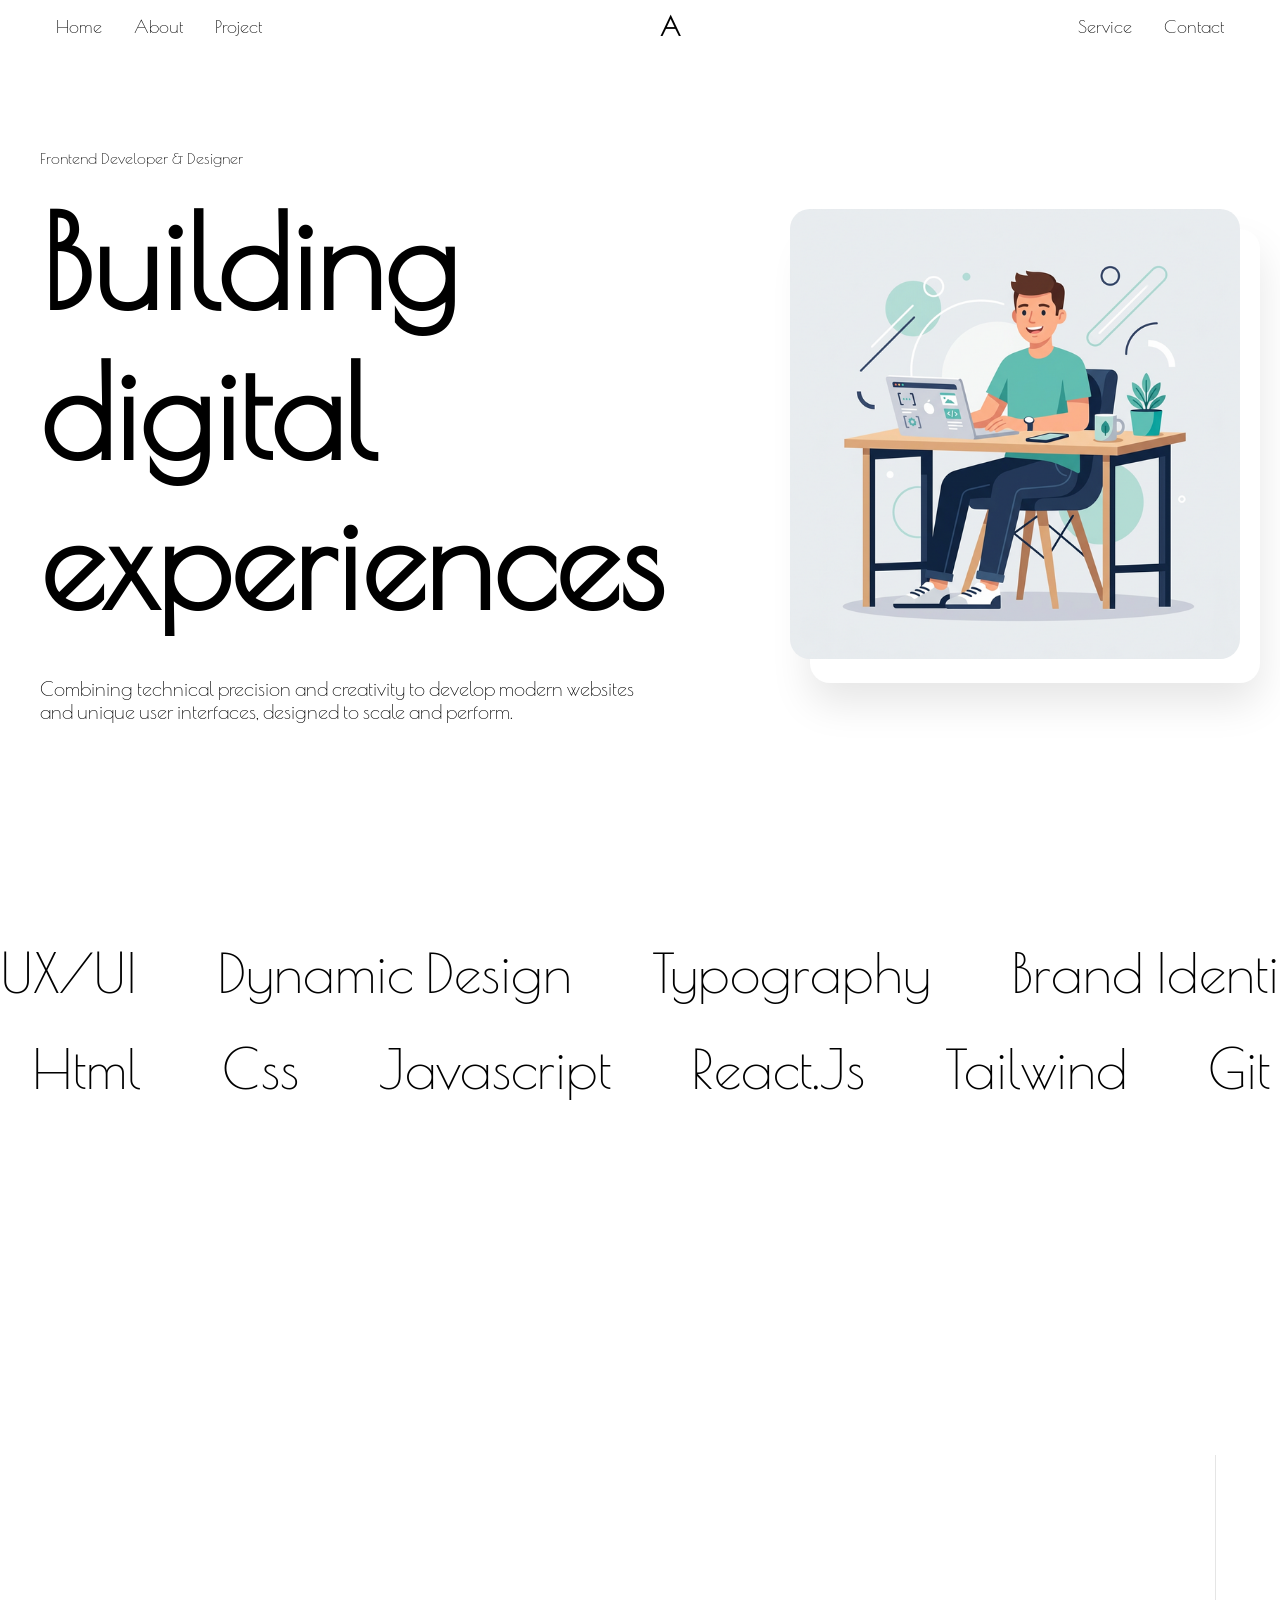
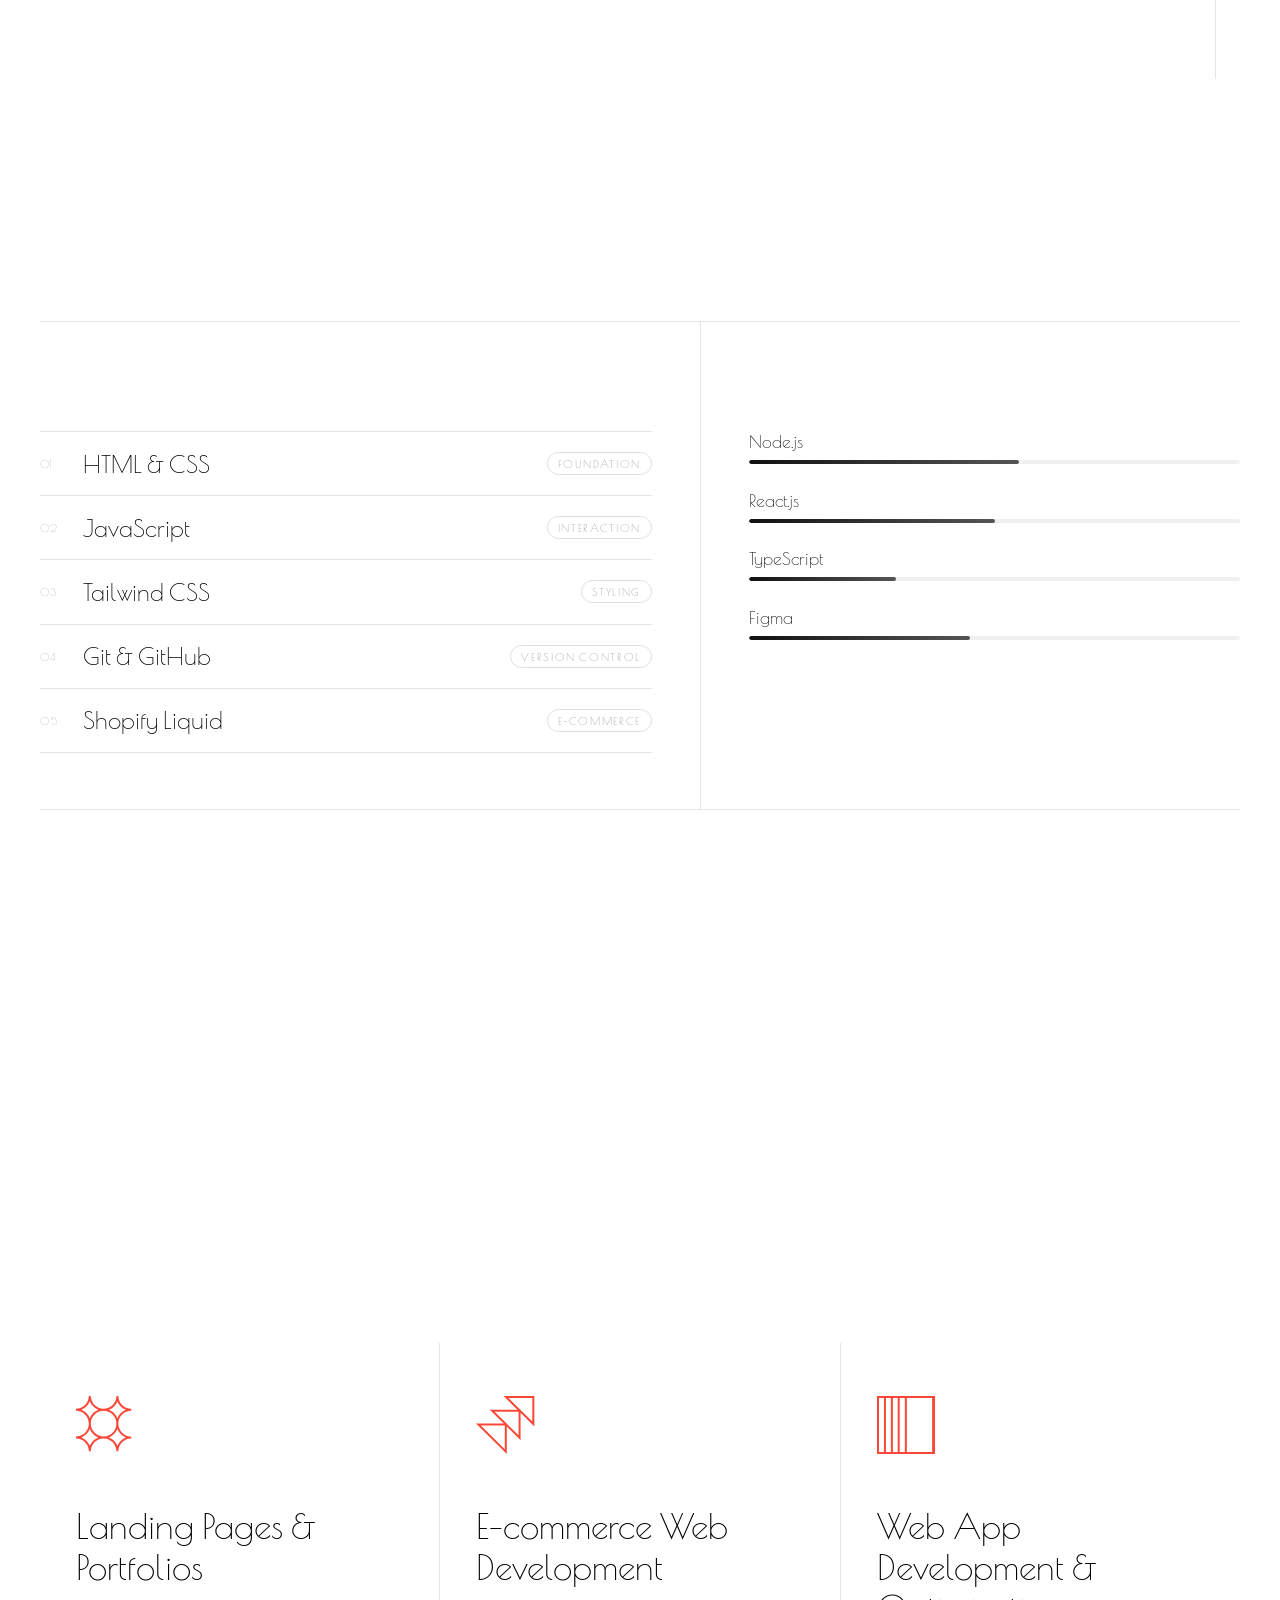
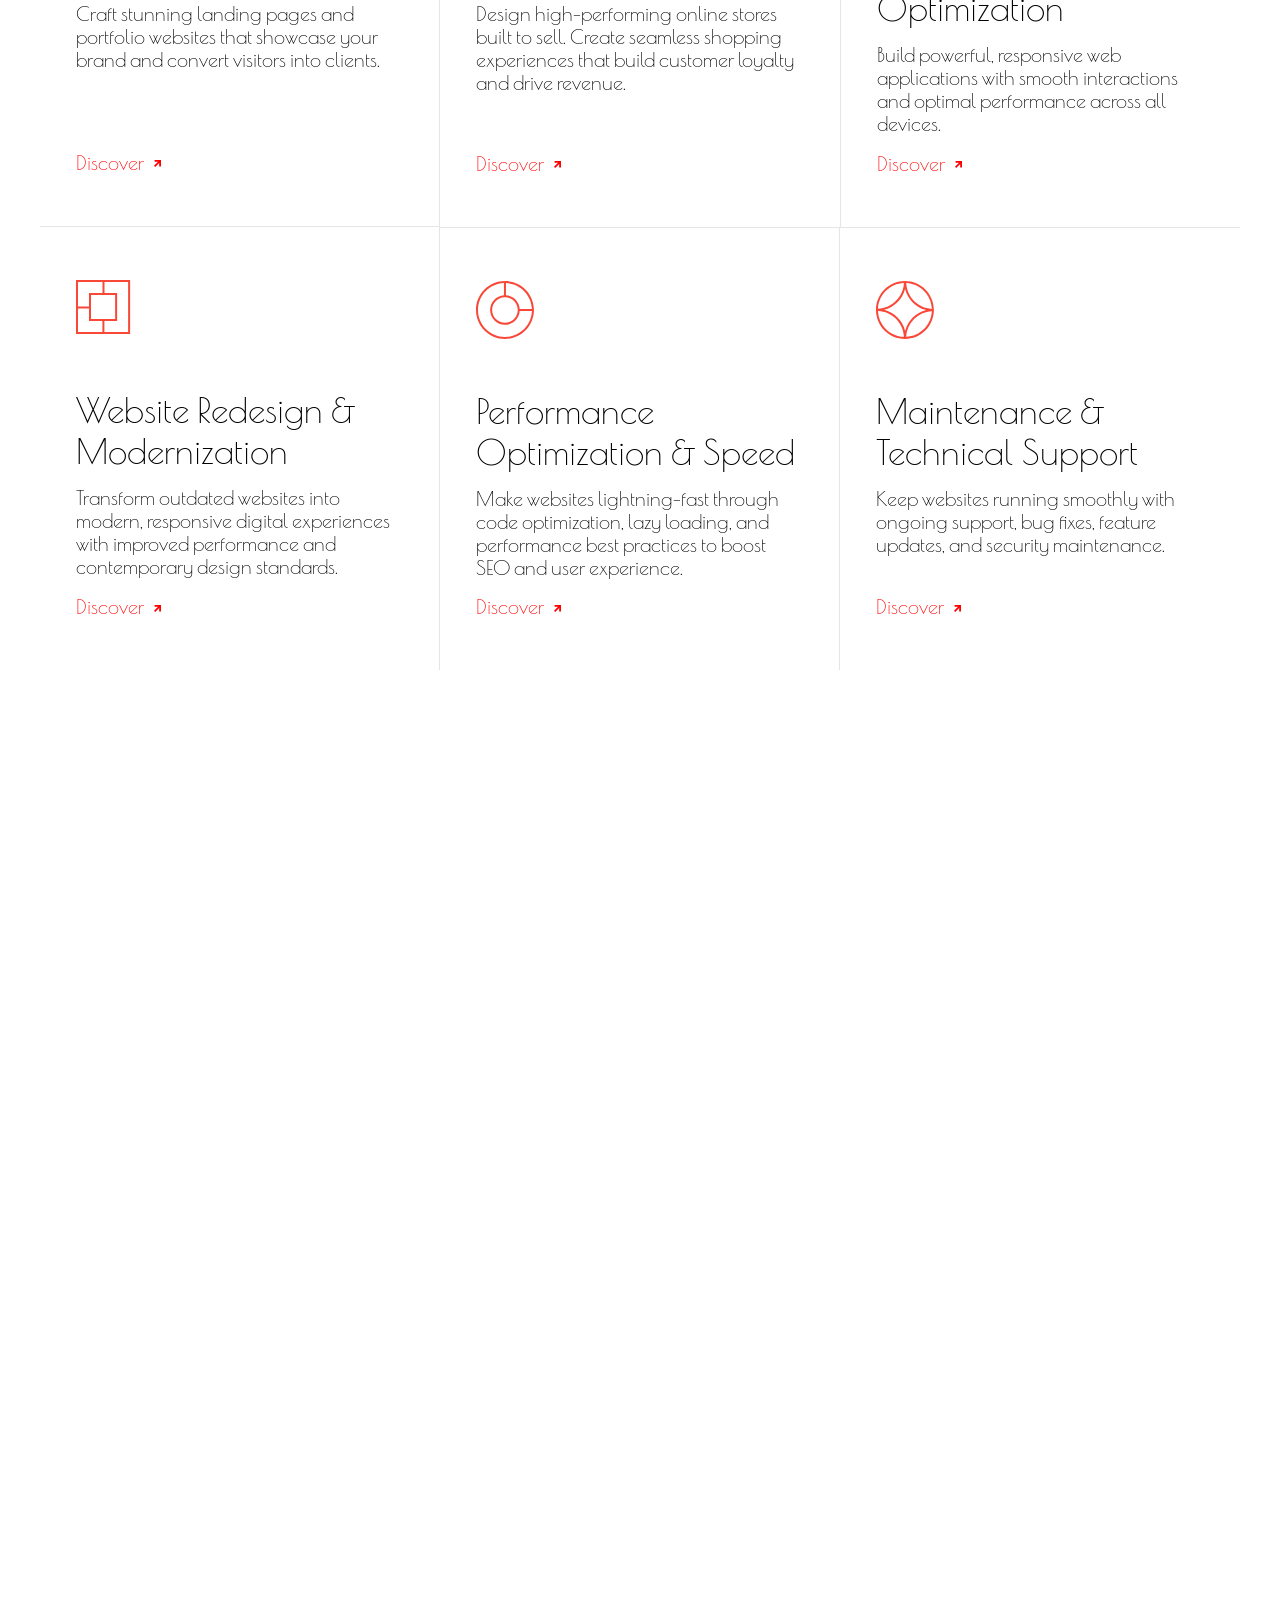
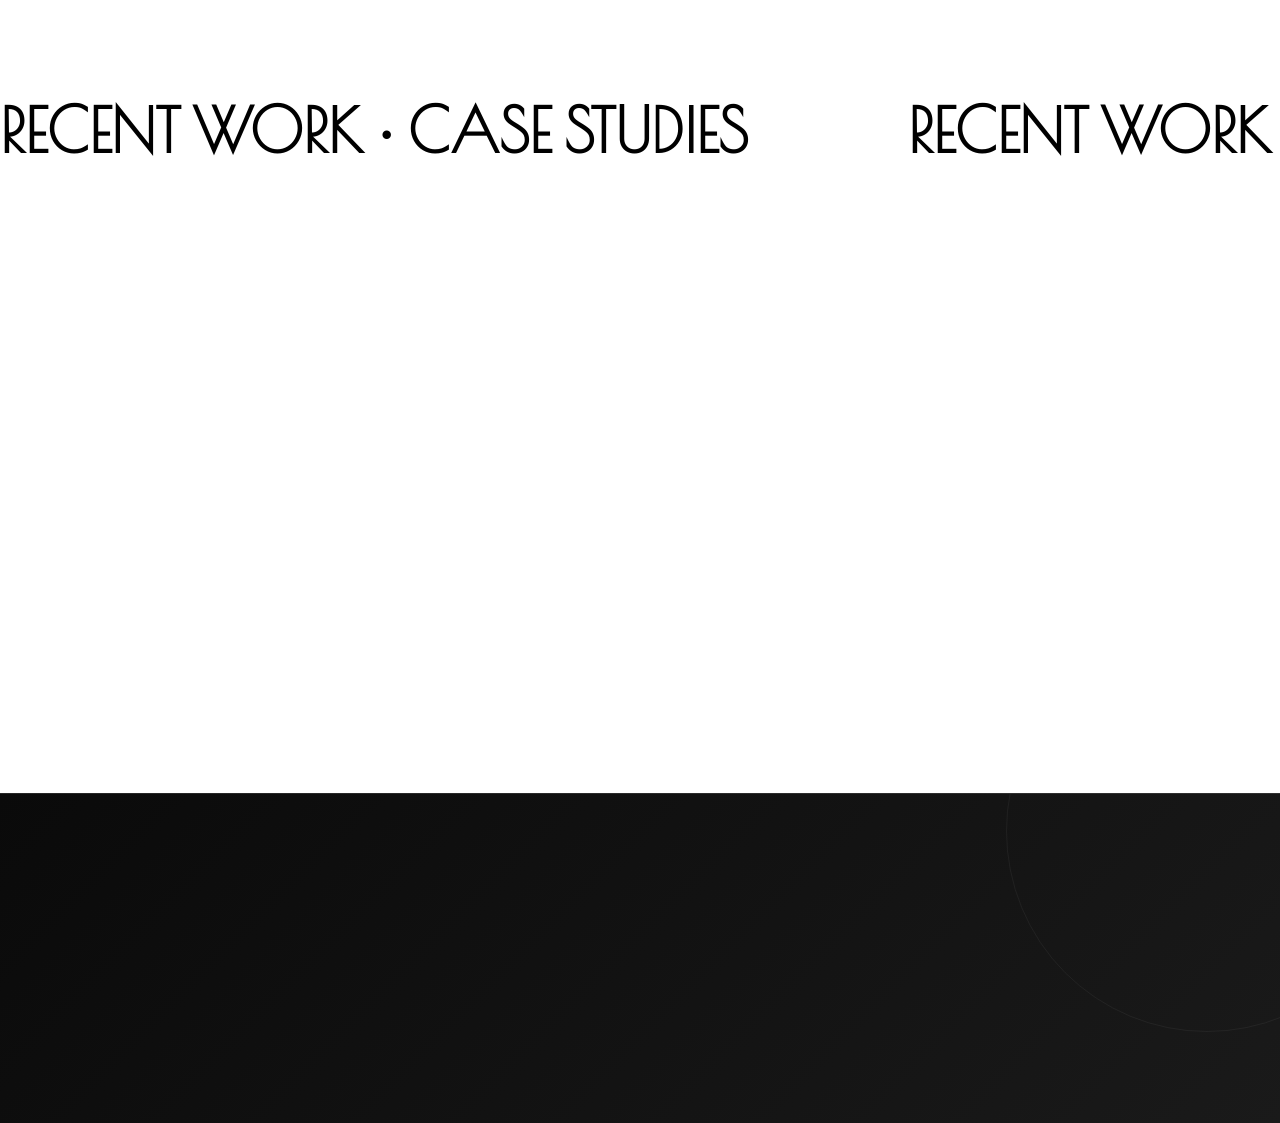
<file: index.html>
<!doctype html>
<html lang="en">
  <head>
    <meta charset="UTF-8" />
    <meta name="viewport" content="width=device-width, initial-scale=1.0" />
    <link
      rel="icon"
      type="image/svg+xml"
      href="data:image/svg+xml,%3Csvg xmlns='http://www.w3.org/2000/svg' viewBox='0 0 32 32'%3E%3Ccircle cx='16' cy='16' r='15' stroke='%23000' stroke-width='1.5' fill='none'/%3E%3Ctext x='16' y='21' font-family='Georgia, serif' font-size='18' font-weight='700' text-anchor='middle' fill='%23000'%3EA%3C/text%3E%3C/svg%3E"
    />
    <title>Portfolio</title>
    <link rel="preconnect" href="https://fonts.googleapis.com" />
    <link rel="preconnect" href="https://fonts.gstatic.com" crossorigin />
    <link
      href="https://fonts.googleapis.com/css2?family=Inter:ital,opsz,wght@0,14..32,100..900;1,14..32,100..900&family=Manrope:wght@200..800&family=Plus+Jakarta+Sans:ital,wght@0,200..800;1,200..800&family=Poiret+One&display=swap"
      rel="stylesheet"
    />
    <link rel="stylesheet" href="assets/index2.css" />
    <link rel="stylesheet" href="assets/index.css" />
  </head>

  <body>
    <!-- Intro Container -->
    <div class="intro-container" id="introContainer">
      <div class="cirle set-1"></div>
      <div class="cirle set-2"></div>
      <div class="cirle set-3"></div>
      <h1 class="intro-heading">
        Hey. Im <span class="intro-span">Ali</span> , welcome to my portfolio.
      </h1>
    </div>
    <header>
      <!-- Navbar Section -->
      <div class="header-parent page-width">
        <div class="header-child">
          <div class="nav-left">
            <a href="#home" class="nav-link">Home</a>
            <a href="#about" class="nav-link">About</a>
            <a href="#project" class="nav-link">Project</a>
            <div class="dropdown-bar">
              <svg
                xmlns="http://www.w3.org/2000/svg"
                viewBox="0 0 24 24"
                fill="none"
                stroke="currentColor"
                stroke-width="2"
                width="27px"
                height="27px"
                stroke-linecap="round"
                stroke-linejoin="round"
              >
                <line x1="3" y1="6" x2="21" y2="6"></line>
                <line x1="3" y1="12" x2="15" y2="12"></line>
                <line x1="3" y1="18" x2="21" y2="18"></line>
              </svg>
            </div>
          </div>
          <div class="nav-center">
            <div class="nav-logo">A</div>
          </div>
          <div class="nav-right">
            <a href="#service" class="nav-link">Service</a>
            <!-- <a href="blog.html" class="nav-link">Blog</a> -->
            <a href="contact.html" class="nav-link">Contact</a>
          </div>
        </div>
      </div>
      <!-- Dropdown Section -->
      <div class="dropdown-menu-parent">
        <div class="dropdown-menu-child">
          <div class="dropdown-icon">
            <svg
              xmlns="http://www.w3.org/2000/svg"
              viewBox="0 0 24 24"
              width="24"
              height="24"
              fill="none"
              stroke="currentColor"
              stroke-width="2"
              stroke-linecap="round"
              stroke-linejoin="round"
            >
              <line x1="18" y1="6" x2="6" y2="18"></line>
              <line x1="6" y1="6" x2="18" y2="18"></line>
            </svg>
          </div>
          <div class="dropdown-content">
            <a href="#about" class="dropdown-link">About</a>
            <a href="#project" class="dropdown-link">Projects</a>
            <a href="#service" class="dropdown-link">Service</a>
            <!-- <a href="blog.html" class="dropdown-link">Blog</a> -->
            <a href="contact.html" class="dropdown-link">Contact</a>
          </div>
          <div class="dropdown-footer">
            <div class="footer-header">
              Consulting firm specializing in strategy, product and digital
              innovation.
            </div>
            <div class="footer-body">Ali Dev</div>
            <div class="footer-foot">
              <a href="#">LinkedIn</a>
              <a href="#">Hello@AliDev.fr</a>
              <p>Website By AliDev.</p>
            </div>
          </div>
        </div>
      </div>
    </header>
    <main>
      <!-- Hero Section -->
      <section class="hero-section" id="home">
        <div class="hero-container-parent">
          <div class="hero-container-child page-width">
            <div class="hero-content">
              <div class="hero-body-content loading">
                Frontend Developer & Designer
              </div>
              <h2 class="hero-body-header">
                <div class="hero-body-header-content loading">
                  Building digital
                </div>
                <div class="hero-body-header-content loading">experiences</div>
              </h2>
              <div class="hero-header-content hero-desc-content">
                <p class="hero-header-text loading">
                  Combining technical precision and creativity to develop modern
                  websites and unique user interfaces, designed to scale and
                  perform.
                </p>
              </div>
            </div>
            <div class="hero-image-wrapper loading">
              <div class="hero-image-container">
                <img
                  src="./images/portfolio-hero.png"
                  alt="Ali - Web Developer"
                  class="hero-img"
                />
                <div class="hero-image-backdrop"></div>
              </div>
            </div>
          </div>
        </div>
      </section>
      <!-- Animation Section -->
      <section class="animation-section">
        <div class="wrapper-1-parent">
          <div class="wrapper-1-child">
            <p class="wrapper-text">UX/UI</p>
            <p class="wrapper-text">Dynamic Design</p>
            <p class="wrapper-text">Typography</p>
            <p class="wrapper-text">Brand Identity</p>
            <p class="wrapper-text">Frontend Development</p>
            <p class="wrapper-text">Responsive Design</p>
            <p class="wrapper-text">Animation</p>
            <p class="wrapper-text">Creative Design</p>
            <p class="wrapper-text">Innovation</p>
            <!-- Duplicate -->
            <p class="wrapper-text">UX/UI</p>
            <p class="wrapper-text">Dynamic Design</p>
            <p class="wrapper-text">Typography</p>
            <p class="wrapper-text">Brand Identity</p>
            <p class="wrapper-text">Frontend Development</p>
            <p class="wrapper-text">Responsive Design</p>
            <p class="wrapper-text">Animation</p>
            <p class="wrapper-text">Creative Design</p>
            <p class="wrapper-text">Innovation</p>
            <!-- Duplicate -->
            <p class="wrapper-text">UX/UI</p>
            <p class="wrapper-text">Dynamic Design</p>
            <p class="wrapper-text">Typography</p>
            <p class="wrapper-text">Brand Identity</p>
            <p class="wrapper-text">Frontend Development</p>
            <p class="wrapper-text">Responsive Design</p>
            <p class="wrapper-text">Animation</p>
            <p class="wrapper-text">Creative Design</p>
            <p class="wrapper-text">Innovation</p>
          </div>
        </div>
        <div class="wrapper-2-parent">
          <div class="wrapper-2-child">
            <p class="wrapper-text">Html</p>
            <p class="wrapper-text">Css</p>
            <p class="wrapper-text">Javascript</p>
            <p class="wrapper-text">React.js</p>
            <p class="wrapper-text">Tailwind</p>
            <p class="wrapper-text">Git & Github</p>
            <p class="wrapper-text">Liquid</p>
            <!-- Duplicate -->
            <p class="wrapper-text">Html</p>
            <p class="wrapper-text">Css</p>
            <p class="wrapper-text">Javascript</p>
            <p class="wrapper-text">React.js</p>
            <p class="wrapper-text">Tailwind</p>
            <p class="wrapper-text">Git & Github</p>
            <p class="wrapper-text">Liquid</p>
            <!-- Duplicate -->
            <p class="wrapper-text">Html</p>
            <p class="wrapper-text">Css</p>
            <p class="wrapper-text">Javascript</p>
            <p class="wrapper-text">React.js</p>
            <p class="wrapper-text">Tailwind</p>
            <p class="wrapper-text">Git & Github</p>
            <p class="wrapper-text">Liquid</p>
          </div>
        </div>
      </section>
      <!-- About Section -->
      <section class="about-section" id="about">
        <div class="about-parent">
          <div class="about-child page-width">
            <div class="about-header">So, who am i?</div>
            <div class="about-body">
              <p class="about-body-text">
                I'm a self-taught developer driven by curiosity and a genuine
                love for building things on the web. Every project I take on
                starts with a question — how do I make this feel right? I care
                deeply about the details: the spacing, the transitions, the
                moment a user notices something just works. I believe the best
                digital experiences come from a balance of empathy and craft —
                understanding the person on the other side of the screen, and
                having the discipline to build something truly worthy of their
                attention. I'm always growing, always learning, and always
                looking for the next problem worth solving.
              </p>
            </div>
            <div class="about-footer">
              <div class="about-footer-content">
                <a
                  href="https://www.instagram.com/pillowiz_/?hl=en"
                  class="about-footer-icon"
                >
                  <svg
                    class="social-icon"
                    viewBox="0 0 24 24"
                    fill="none"
                    stroke="currentColor"
                    stroke-width="2"
                  >
                    <rect
                      x="2"
                      y="2"
                      width="20"
                      height="20"
                      rx="5"
                      ry="5"
                    ></rect>
                    <path
                      d="M16 11.37A4 4 0 1 1 12.63 8 4 4 0 0 1 16 11.37Z"
                    ></path>
                    <circle cx="17.5" cy="6.5" r="1.5"></circle>
                  </svg>
                </a>
                <a
                  href="https://facebook.com/profile.php?id=61578663441483"
                  class="about-footer-icon"
                >
                  <svg
                    class="social-icon"
                    viewBox="0 0 24 24"
                    fill="none"
                    stroke="currentColor"
                    stroke-width="2"
                  >
                    <path
                      d="M18 2h-3a6 6 0 0 0-6 6v3H7v4h2v8h4v-8h3l1-4h-4V8a2 2 0 0 1 2-2h1z"
                    ></path>
                  </svg>
                </a>
                <a
                  href="https://github.com/Ali-97hero"
                  class="about-footer-icon"
                >
                  <svg
                    class="social-icon"
                    viewBox="0 0 24 24"
                    fill="none"
                    stroke="currentColor"
                    stroke-width="2"
                  >
                    <path
                      d="M9 19c-5 1.5-5-2.5-7-3m14 6v-3.87a3.37 3.37 0 0 0-.94-2.61c3.14-.35 6.44-1.54 6.44-7A5.44 5.44 0 0 0 20 4.77 5.07 5.07 0 0 0 19.91 1S18.73.65 16 2.48a13.38 13.38 0 0 0-7 0C6.27.65 5.09 1 5.09 1A5.07 5.07 0 0 0 5 4.77a5.44 5.44 0 0 0-1.5 3.78c0 5.42 3.3 6.61 6.44 7A3.37 3.37 0 0 0 9 18.13V22"
                    ></path>
                  </svg>
                </a>
              </div>
            </div>
          </div>
        </div>
      </section>
      <!-- Stats & Skills Section -->
      <section class="highlight-section">
        <div class="highlight-parent page-width">
          <div class="stats-skills-layout">
            <div class="skills-col">
              <p class="stats-eyebrow">What I work with</p>
              <div class="skills-list">
                <div class="skill-row">
                  <span class="skill-index">01</span>
                  <span class="skill-name">HTML &amp; CSS</span>
                  <span class="skill-tag">Foundation</span>
                </div>
                <div class="skill-row">
                  <span class="skill-index">02</span>
                  <span class="skill-name">JavaScript</span>
                  <span class="skill-tag">Interaction</span>
                </div>
                <div class="skill-row">
                  <span class="skill-index">03</span>
                  <span class="skill-name">Tailwind CSS</span>
                  <span class="skill-tag">Styling</span>
                </div>
                <div class="skill-row">
                  <span class="skill-index">04</span>
                  <span class="skill-name">Git &amp; GitHub</span>
                  <span class="skill-tag">Version Control</span>
                </div>
                <div class="skill-row">
                  <span class="skill-index">05</span>
                  <span class="skill-name">Shopify Liquid</span>
                  <span class="skill-tag">E-commerce</span>
                </div>
              </div>
            </div>
            <div class="stats-divider"></div>
            <div class="learning-col">
              <p class="stats-eyebrow">Currently Learning</p>
              <div class="learning-list">
                <div class="learning-item">
                  <div class="learning-item-header">
                    <span class="learning-name">Node.js</span>
                  </div>
                  <div class="learning-bar-track">
                    <div class="learning-bar-fill" data-width="55"></div>
                  </div>
                </div>
                <div class="learning-item">
                  <div class="learning-item-header">
                    <span class="learning-name">React.js</span>
                  </div>
                  <div class="learning-bar-track">
                    <div class="learning-bar-fill" data-width="50"></div>
                  </div>
                </div>
                <div class="learning-item">
                  <div class="learning-item-header">
                    <span class="learning-name">TypeScript</span>
                  </div>
                  <div class="learning-bar-track">
                    <div class="learning-bar-fill" data-width="30"></div>
                  </div>
                </div>
                <div class="learning-item">
                  <div class="learning-item-header">
                    <span class="learning-name">Figma</span>
                  </div>
                  <div class="learning-bar-track">
                    <div class="learning-bar-fill" data-width="45"></div>
                  </div>
                </div>
              </div>
            </div>
          </div>
        </div>
      </section>
      <!-- Service Section -->
      <section class="what-section" id="service">
        <div class="what-parent">
          <div class="what-child page-width">
            <div class="what-header">
              <p class="what-header-text">Design</p>
              <p class="what-header-text-2">
                We design solutions in a steering approach to the performance
                and improvement of the customer satisfaction
              </p>
            </div>
            <div class="what-body-outter">
              <div class="what-body">
                <div class="what-container">
                  <div class="container-header">
                    <div class="container-header-img">
                      <img
                        src="./images/what-container-img-1.svg"
                        alt=""
                        class="ch-img"
                      />
                    </div>
                    <div class="container-header-content">
                      <div class="cb-content-header">
                        Landing Pages & Portfolios
                      </div>
                      <div class="cb-content-text">
                        Craft stunning landing pages and portfolio websites that
                        showcase your brand and convert visitors into clients.
                      </div>
                    </div>
                  </div>
                  <div class="container-footer">
                    <a href="" class="container-footer-link">
                      <div class="container-footer-text">Discover</div>
                      <div class="container-footer-icon">
                        <svg xmlns="http://www.w3.org/2000/svg" fill="none">
                          <path
                            d="M7 6.41496H5.18072V2.98937L1.17009 7L0 5.82991L4.01063 1.81928H0.585044V2.44711e-07L7 0L7 6.41496Z"
                            fill="currentColor"
                          ></path>
                        </svg>
                      </div>
                    </a>
                  </div>
                </div>
                <div class="what-container">
                  <div class="container-header">
                    <div class="container-header-img">
                      <img
                        src="./images/what-container-img-2.svg"
                        alt=""
                        class="ch-img"
                      />
                    </div>
                    <div class="container-header-content">
                      <div class="cb-content-header">
                        E-commerce Web Development
                      </div>
                      <div class="cb-content-text">
                        Design high-performing online stores built to sell.
                        Create seamless shopping experiences that build customer
                        loyalty and drive revenue.
                      </div>
                    </div>
                  </div>
                  <div class="container-footer">
                    <a href="" class="container-footer-link">
                      <div class="container-footer-text">Discover</div>
                      <div class="container-footer-icon">
                        <svg xmlns="http://www.w3.org/2000/svg" fill="none">
                          <path
                            d="M7 6.41496H5.18072V2.98937L1.17009 7L0 5.82991L4.01063 1.81928H0.585044V2.44711e-07L7 0L7 6.41496Z"
                            fill="currentColor"
                          ></path>
                        </svg>
                      </div>
                    </a>
                  </div>
                </div>
                <div class="what-container">
                  <div class="container-header">
                    <div class="container-header-img">
                      <img
                        src="./images/what-container-img-3.svg"
                        alt=""
                        class="ch-img"
                      />
                    </div>
                    <div class="container-header-content">
                      <div class="cb-content-header">
                        Web App Development & Optimization
                      </div>
                      <div class="cb-content-text">
                        Build powerful, responsive web applications with smooth
                        interactions and optimal performance across all devices.
                      </div>
                    </div>
                  </div>
                  <div class="container-footer">
                    <a href="" class="container-footer-link">
                      <div class="container-footer-text">Discover</div>
                      <div class="container-footer-icon">
                        <svg xmlns="http://www.w3.org/2000/svg" fill="none">
                          <path
                            d="M7 6.41496H5.18072V2.98937L1.17009 7L0 5.82991L4.01063 1.81928H0.585044V2.44711e-07L7 0L7 6.41496Z"
                            fill="currentColor"
                          ></path>
                        </svg>
                      </div>
                    </a>
                  </div>
                </div>
                <div class="what-container">
                  <div class="container-header">
                    <div class="container-header-img">
                      <img
                        src="./images/what-container-img-4.svg"
                        alt=""
                        class="ch-img"
                      />
                    </div>
                    <div class="container-header-content">
                      <div class="cb-content-header">
                        Website Redesign & Modernization
                      </div>
                      <div class="cb-content-text">
                        Transform outdated websites into modern, responsive
                        digital experiences with improved performance and
                        contemporary design standards.
                      </div>
                    </div>
                  </div>
                  <div class="container-footer">
                    <a href="" class="container-footer-link">
                      <div class="container-footer-text">Discover</div>
                      <div class="container-footer-icon">
                        <svg xmlns="http://www.w3.org/2000/svg" fill="none">
                          <path
                            d="M7 6.41496H5.18072V2.98937L1.17009 7L0 5.82991L4.01063 1.81928H0.585044V2.44711e-07L7 0L7 6.41496Z"
                            fill="currentColor"
                          ></path>
                        </svg>
                      </div>
                    </a>
                  </div>
                </div>
                <div class="what-container">
                  <div class="container-header">
                    <div class="container-header-img">
                      <img
                        src="./images/what-container-img-5.svg"
                        alt=""
                        class="ch-img"
                      />
                    </div>
                    <div class="container-header-content">
                      <div class="cb-content-header">
                        Performance Optimization & Speed
                      </div>
                      <div class="cb-content-text">
                        Make websites lightning-fast through code optimization,
                        lazy loading, and performance best practices to boost
                        SEO and user experience.
                      </div>
                    </div>
                  </div>
                  <div class="container-footer">
                    <a href="" class="container-footer-link">
                      <div class="container-footer-text">Discover</div>
                      <div class="container-footer-icon">
                        <svg xmlns="http://www.w3.org/2000/svg" fill="none">
                          <path
                            d="M7 6.41496H5.18072V2.98937L1.17009 7L0 5.82991L4.01063 1.81928H0.585044V2.44711e-07L7 0L7 6.41496Z"
                            fill="currentColor"
                          ></path>
                        </svg>
                      </div>
                    </a>
                  </div>
                </div>
                <div class="what-container">
                  <div class="container-header">
                    <div class="container-header-img">
                      <img
                        src="./images/what-container-img-6.svg"
                        alt=""
                        class="ch-img"
                      />
                    </div>
                    <div class="container-header-content">
                      <div class="cb-content-header">
                        Maintenance & Technical Support
                      </div>
                      <div class="cb-content-text">
                        Keep websites running smoothly with ongoing support, bug
                        fixes, feature updates, and security maintenance.
                      </div>
                    </div>
                  </div>
                  <div class="container-footer">
                    <a href="" class="container-footer-link">
                      <div class="container-footer-text">Discover</div>
                      <div class="container-footer-icon">
                        <svg xmlns="http://www.w3.org/2000/svg" fill="none">
                          <path
                            d="M7 6.41496H5.18072V2.98937L1.17009 7L0 5.82991L4.01063 1.81928H0.585044V2.44711e-07L7 0L7 6.41496Z"
                            fill="currentColor"
                          ></path>
                        </svg>
                      </div>
                    </a>
                  </div>
                </div>
              </div>
            </div>
          </div>
        </div>
      </section>
      <!-- Where Section -->
      <section class="where-section">
        <div class="where-parent">
          <div class="where-child">
            <p class="where-text">Where</p>
            <p class="where-text" id="Ideas">Ideas</p>
            <p class="where-text">Meet</p>
            <p class="where-text" id="execution">Execution</p>
          </div>
        </div>
      </section>
      <!-- Before Section -->
      <section class="before-project-section">
        <div class="before-parent">
          <div class="before-child">
            <p class="before-text">RECENT WORK • CASE STUDIES</p>
            <p class="before-text">RECENT WORK • CASE STUDIES</p>
            <p class="before-text">RECENT WORK • CASE STUDIES</p>
            <p class="before-text">RECENT WORK • CASE STUDIES</p>
            <p class="before-text">RECENT WORK • CASE STUDIES</p>
            <p class="before-text">RECENT WORK • CASE STUDIES</p>
            <p class="before-text">RECENT WORK • CASE STUDIES</p>
            <!-- Duplicate -->
            <p class="before-text">RECENT WORK • CASE STUDIES</p>
            <p class="before-text">RECENT WORK • CASE STUDIES</p>
            <p class="before-text">RECENT WORK • CASE STUDIES</p>
            <p class="before-text">RECENT WORK • CASE STUDIES</p>
            <p class="before-text">RECENT WORK • CASE STUDIES</p>
            <p class="before-text">RECENT WORK • CASE STUDIES</p>
            <p class="before-text">RECENT WORK • CASE STUDIES</p>
          </div>
        </div>
      </section>
      <!-- Project Section -->
      <section class="project-section" id="project">
        <div class="project-parent">
          <div class="project-child page-width">
            <a
              href="https://ali-97hero.github.io/BrowseEverything/browse-everything.html"
              class="project-container-link"
            >
              <div class="project-container">
                <div class="project-img">
                  <img
                    src="./images/BrowseEverythingProject-pic.jpeg"
                    alt="Browse Everything Project"
                    class="p-img"
                  />
                </div>
                <div class="project-detail">
                  <div class="detail-1">
                    <div class="project-name">Browse Everything</div>
                    <div class="project-name-icon">
                      <svg
                        xmlns="http://www.w3.org/2000/svg"
                        width="8"
                        height="8"
                        viewBox="0 0 8 8"
                        fill="none"
                      >
                        <path
                          d="M8 7.33138H5.92082V3.41642L1.33724 8L0 6.66276L4.58358 2.07918H0.668622V0H8L8 7.33138Z"
                          fill="#FA4838"
                        ></path>
                      </svg>
                    </div>
                  </div>
                  <div class="detail-2">Self-Initiated Project</div>
                  <div class="project-footer">
                    Responsive landing page for creative advertising and design
                    environment.
                  </div>
                </div>
              </div>
            </a>
          </div>
        </div>
      </section>
    </main>
    <footer class="footer">
      <div class="footer-content">
        <div class="footer-section">
          <h3 class="footer-title">Let's Connect</h3>
          <ul class="social-links">
            <li>
              <a
                href="https://www.instagram.com/pillowiz_/?hl=en"
                class="social-link"
                >Instagram</a
              >
            </li>
            <li>
              <a
                href="https://www.linkedin.com/in/ahmed-ali-50b44b378/"
                class="social-link"
                >LinkedIn</a
              >
            </li>
            <li>
              <a href="https://x.com/AhmedAli60937" class="social-link"
                >Twitter</a
              >
            </li>
            <li>
              <a
                href="https://dribbble.com/ahmedaliminhas1190"
                class="social-link"
                >Dribbble</a
              >
            </li>
          </ul>
        </div>

        <div class="footer-section">
          <h3 class="footer-title">Quick Links</h3>
          <ul class="quick-links">
            <li><a href="#about" class="footer-link">About</a></li>
            <li><a href="#service" class="footer-link">Services</a></li>
            <li><a href="contact.html" class="footer-link">Contact</a></li>
          </ul>
        </div>

        <div class="footer-section">
          <h3 class="footer-title">Get in Touch</h3>
          <p class="footer-text">
            Have a project in mind? Let's create something amazing together.
          </p>
          <a href="mailto:ahmedaliminhas1190@gmail.com" class="cta-link"
            >ahmedaliminhas1190@gmail.com</a
          >
        </div>
      </div>

      <div class="footer-bottom">
        <p class="footer-credit">Designed & Built by Ali</p>
        <p class="footer-year">&copy; 2026</p>
      </div>
    </footer>
    <script src="assets/index.js"></script>
  </body>
</html>
</file>
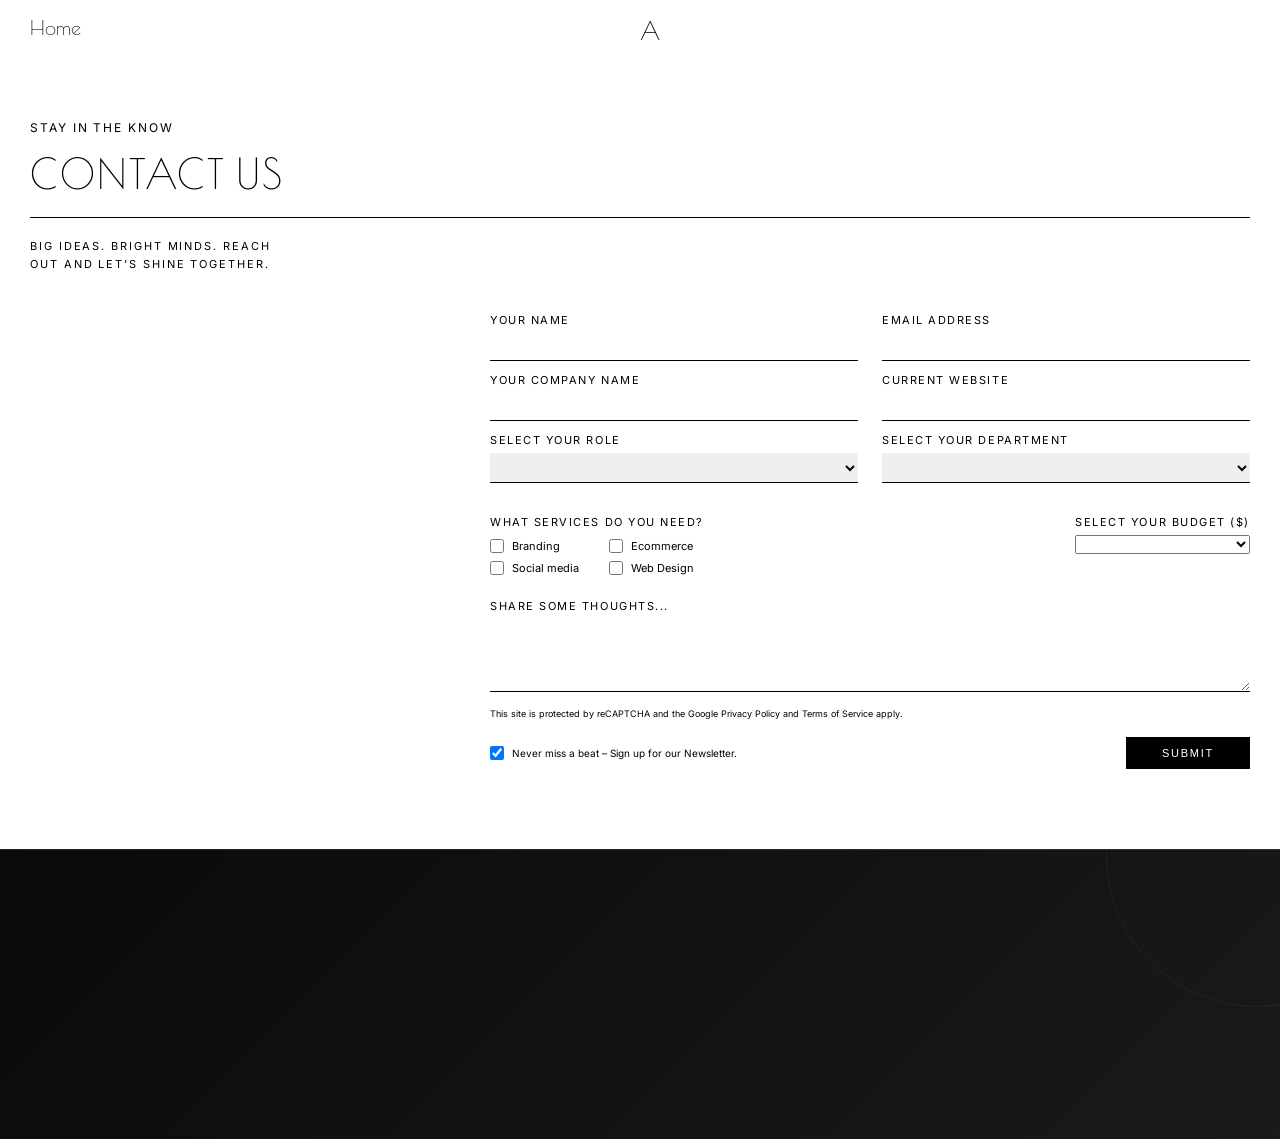
<file: contact.html>
<!doctype html>
<html lang="en">
  <head>
    <meta charset="UTF-8" />
    <meta name="viewport" content="width=device-width, initial-scale=1.0" />
    <link
      rel="icon"
      type="image/svg+xml"
      href="data:image/svg+xml,%3Csvg xmlns='http://www.w3.org/2000/svg' viewBox='0 0 32 32'%3E%3Ccircle cx='16' cy='16' r='15' stroke='%23000' stroke-width='1.5' fill='none'/%3E%3Ctext x='16' y='21' font-family='Georgia, serif' font-size='18' font-weight='700' text-anchor='middle' fill='%23000'%3EA%3C/text%3E%3C/svg%3E"
    />
    <title>Contact</title>
    <link rel="preconnect" href="https://fonts.googleapis.com" />
    <link rel="preconnect" href="https://fonts.gstatic.com" crossorigin />
    <link
      href="https://fonts.googleapis.com/css2?family=Inter:ital,opsz,wght@0,14..32,100..900;1,14..32,100..900&family=Manrope:wght@200..800&family=Plus+Jakarta+Sans:ital,wght@0,200..800;1,200..800&family=Poiret+One&display=swap"
      rel="stylesheet"
    />
    <link rel="stylesheet" href="assets/contact.css" />
  </head>
  <body>
    <header>
      <div class="navbar-parent">
        <div class="navbar-child page-width">
          <div class="navbar-link">
            <a href="./" class="navbar-a">Home</a>
          </div>
          <div class="navbar-logo">A</div>
        </div>
      </div>
    </header>
    <main>
      <section class="contact-me-parent">
        <div class="contact-me-child page-width">
          <div class="contact-me-intro">
            <p class="contact-me-kicker">STAY IN THE KNOW</p>
            <h1 class="contact-me-header">Contact Us</h1>
            <div class="contact-me-divider"></div>
            <p class="contact-me-subcopy">
              BIG IDEAS. BRIGHT MINDS. REACH<br />
              OUT AND LET'S SHINE TOGETHER.
            </p>
          </div>
          <form
            action="https://formspree.io/f/xaqpbrng"
            method="post"
            class="contact-form"
          >
            <div class="contact-form-grid">
              <div class="form-field">
                <label for="name">YOUR NAME</label>
                <input id="name" name="name" type="text" required />
              </div>
              <div class="form-field">
                <label for="email">EMAIL ADDRESS</label>
                <input id="email" name="email" type="email" required />
              </div>

              <div class="form-field">
                <label for="company">YOUR COMPANY NAME</label>
                <input id="company" name="company" type="text" />
              </div>
              <div class="form-field">
                <label for="website">CURRENT WEBSITE</label>
                <input id="website" name="website" type="url" />
              </div>

              <div class="form-field">
                <label for="role">SELECT YOUR ROLE</label>
                <select id="role" name="role">
                  <option value="" selected disabled></option>
                  <option value="owner">Founder / Owner</option>
                  <option value="marketing">Marketing</option>
                  <option value="product">Product</option>
                  <option value="other">Other</option>
                </select>
              </div>
              <div class="form-field">
                <label for="department">SELECT YOUR DEPARTMENT</label>
                <select id="department" name="department">
                  <option value="" selected disabled></option>
                  <option value="marketing">Marketing</option>
                  <option value="sales">Sales</option>
                  <option value="operations">Operations</option>
                  <option value="other">Other</option>
                </select>
              </div>
            </div>

            <div class="contact-form-secondary">
              <div class="form-services">
                <p class="form-section-title">WHAT SERVICES DO YOU NEED?</p>
                <div class="services-grid">
                  <label class="checkbox-field">
                    <input type="checkbox" name="services" value="branding" />
                    <span>Branding</span>
                  </label>
                  <label class="checkbox-field">
                    <input type="checkbox" name="services" value="ecommerce" />
                    <span>Ecommerce</span>
                  </label>
                  <label class="checkbox-field">
                    <input
                      type="checkbox"
                      name="services"
                      value="social-media"
                    />
                    <span>Social media</span>
                  </label>
                  <label class="checkbox-field">
                    <input type="checkbox" name="services" value="web-design" />
                    <span>Web Design</span>
                  </label>
                </div>
              </div>

              <div class="form-budget">
                <label for="budget">SELECT YOUR BUDGET ($)</label>
                <select id="budget" name="budget" class="budget-select">
                  <option value="" selected disabled></option>
                  <option value="under-5k">Under 5,000</option>
                  <option value="5k-10k">5,000 – 10,000</option>
                  <option value="10k-25k">10,000 – 25,000</option>
                  <option value="25k-plus">25,000+</option>
                </select>
              </div>
            </div>

            <div class="form-field form-thoughts">
              <label for="message">SHARE SOME THOUGHTS...</label>
              <textarea id="message" name="message" rows="4"></textarea>
            </div>

            <p class="form-legal">
              This site is protected by reCAPTCHA and the Google Privacy Policy
              and Terms of Service apply.
            </p>

            <div class="form-footer">
              <label class="newsletter-optin">
                <input type="checkbox" name="newsletter" value="yes" checked />
                <span>Never miss a beat – Sign up for our Newsletter.</span>
              </label>
              <button type="submit" class="submit-btn">SUBMIT</button>
            </div>
          </form>
        </div>
      </section>
    </main>
    <footer class="footer">
      <div class="footer-content">
        <div class="footer-section">
          <h3 class="footer-title">Let's Connect</h3>
          <ul class="social-links">
            <li>
              <a
                href="https://www.instagram.com/pillowiz_/?hl=en"
                class="social-link"
                >Instagram</a
              >
            </li>
            <li>
              <a
                href="https://www.linkedin.com/in/ahmed-ali-50b44b378/"
                class="social-link"
                >LinkedIn</a
              >
            </li>
            <li>
              <a href="https://x.com/AhmedAli60937" class="social-link"
                >Twitter</a
              >
            </li>
            <li>
              <a
                href="https://dribbble.com/ahmedaliminhas1190"
                class="social-link"
                >Dribbble</a
              >
            </li>
          </ul>
        </div>

        <div class="footer-section">
          <h3 class="footer-title">Get in Touch</h3>
          <p class="footer-text">
            Have a project in mind? Let's create something amazing together.
          </p>
          <a href="mailto:ahmedaliminhas1190@gmail.com" class="cta-link"
            >ahmedaliminhas1190@gmail.com</a
          >
        </div>
      </div>

      <div class="footer-bottom">
        <p class="footer-credit">Designed & Built by Ali</p>
        <p class="footer-year">&copy; 2026</p>
      </div>
    </footer>
    <script src="assets/contact.js"></script>
  </body>
</html>
</file>
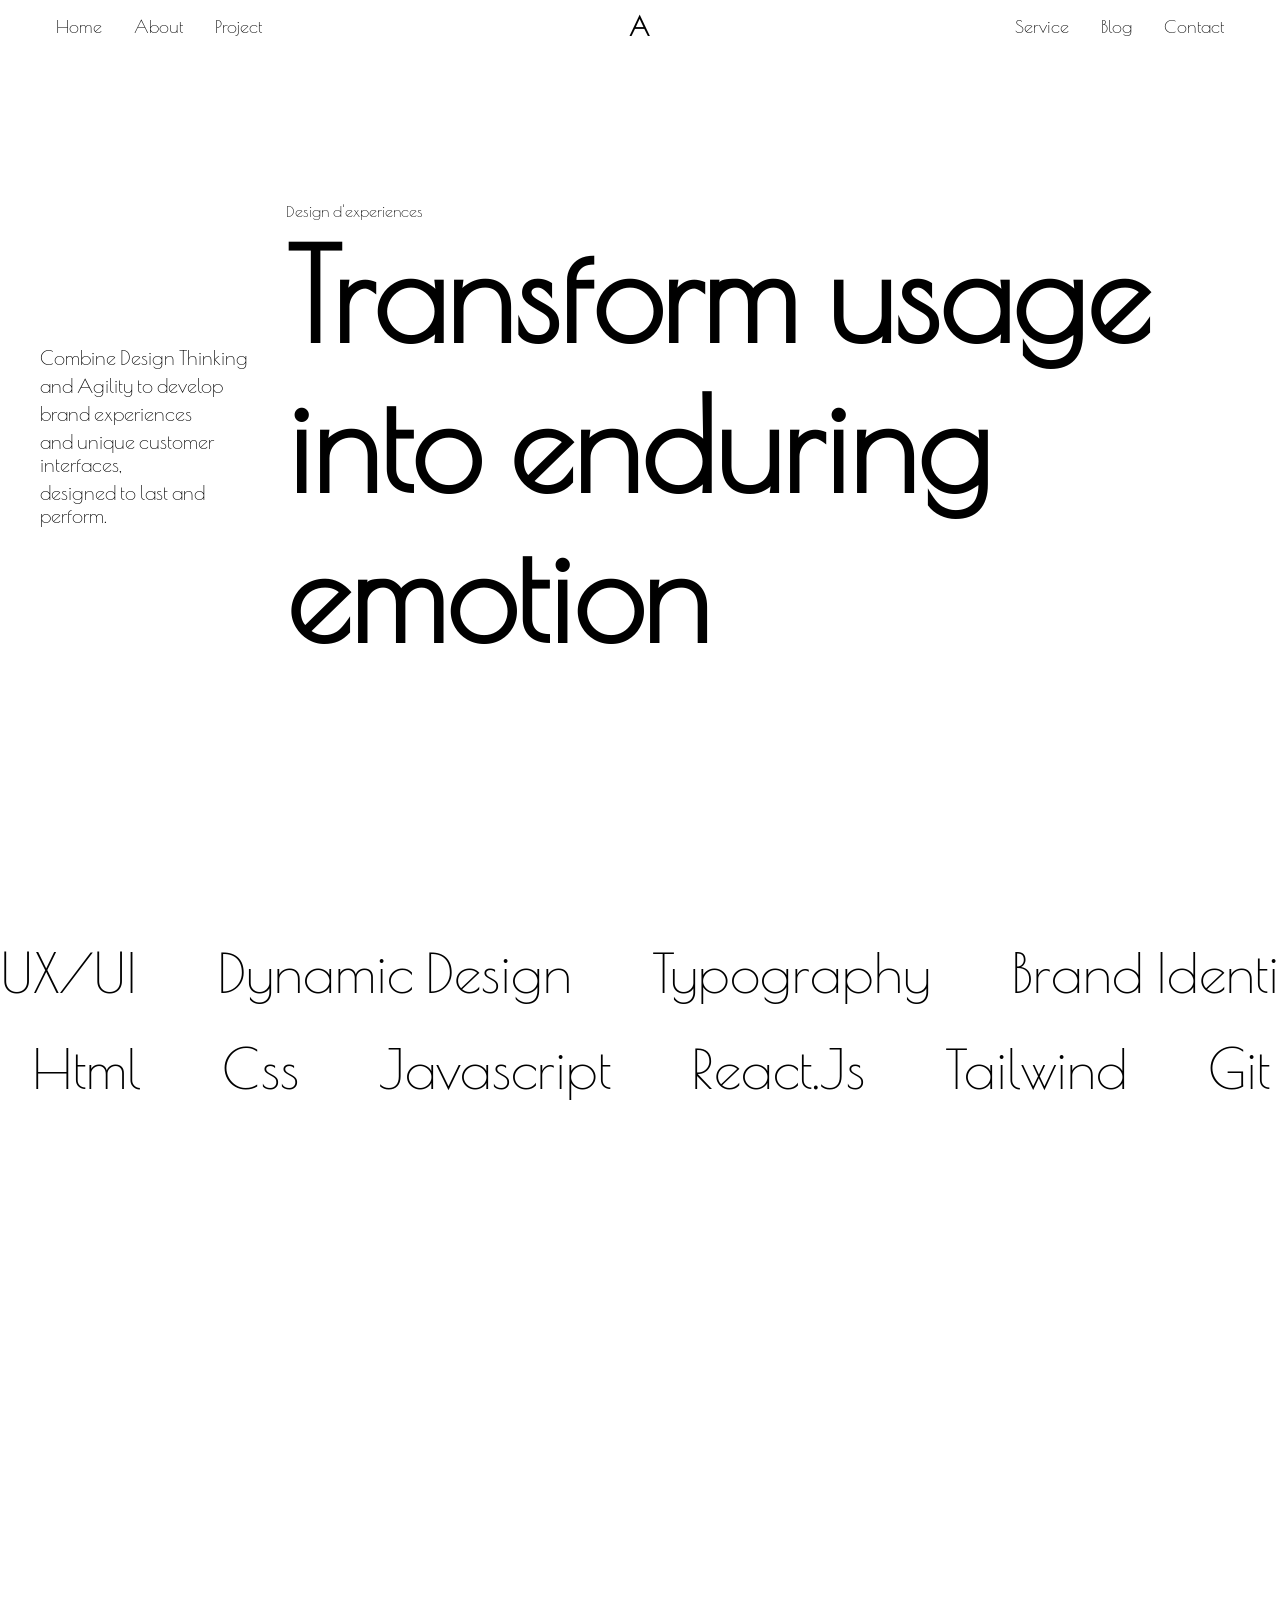
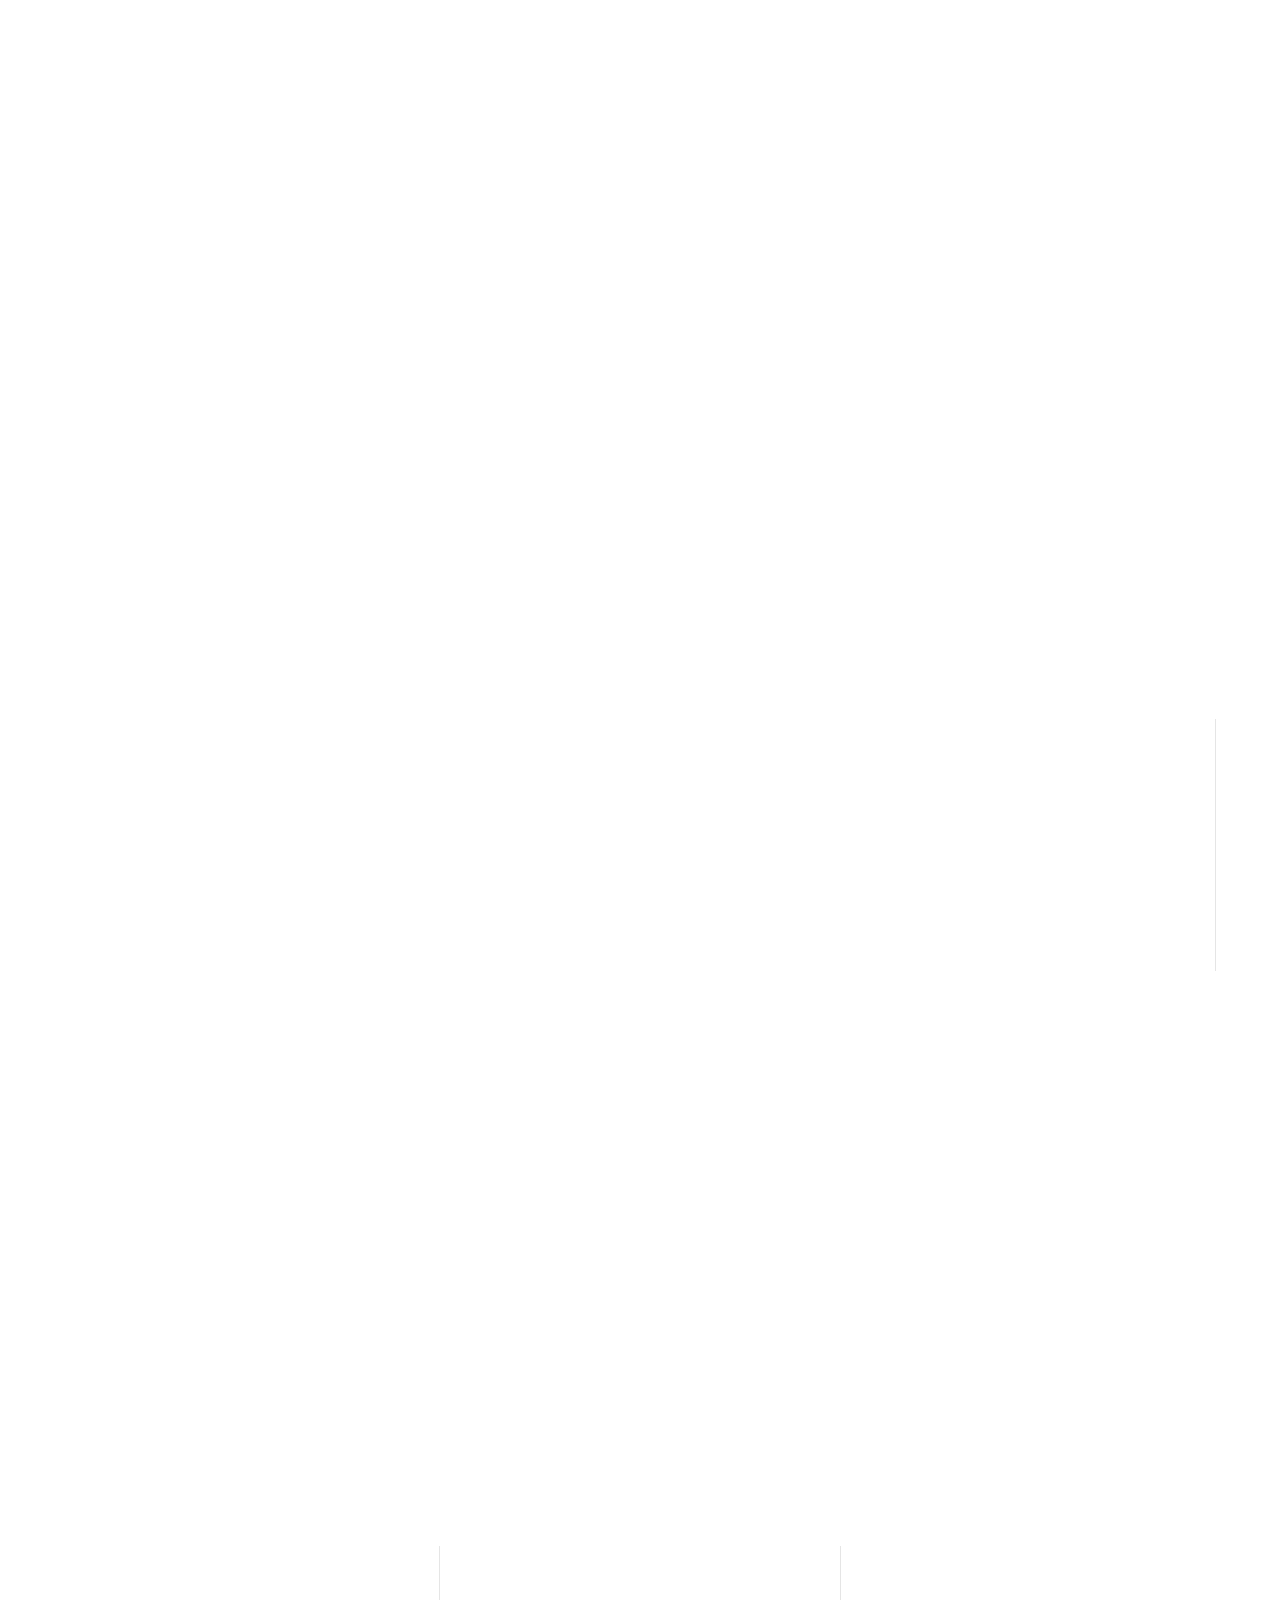
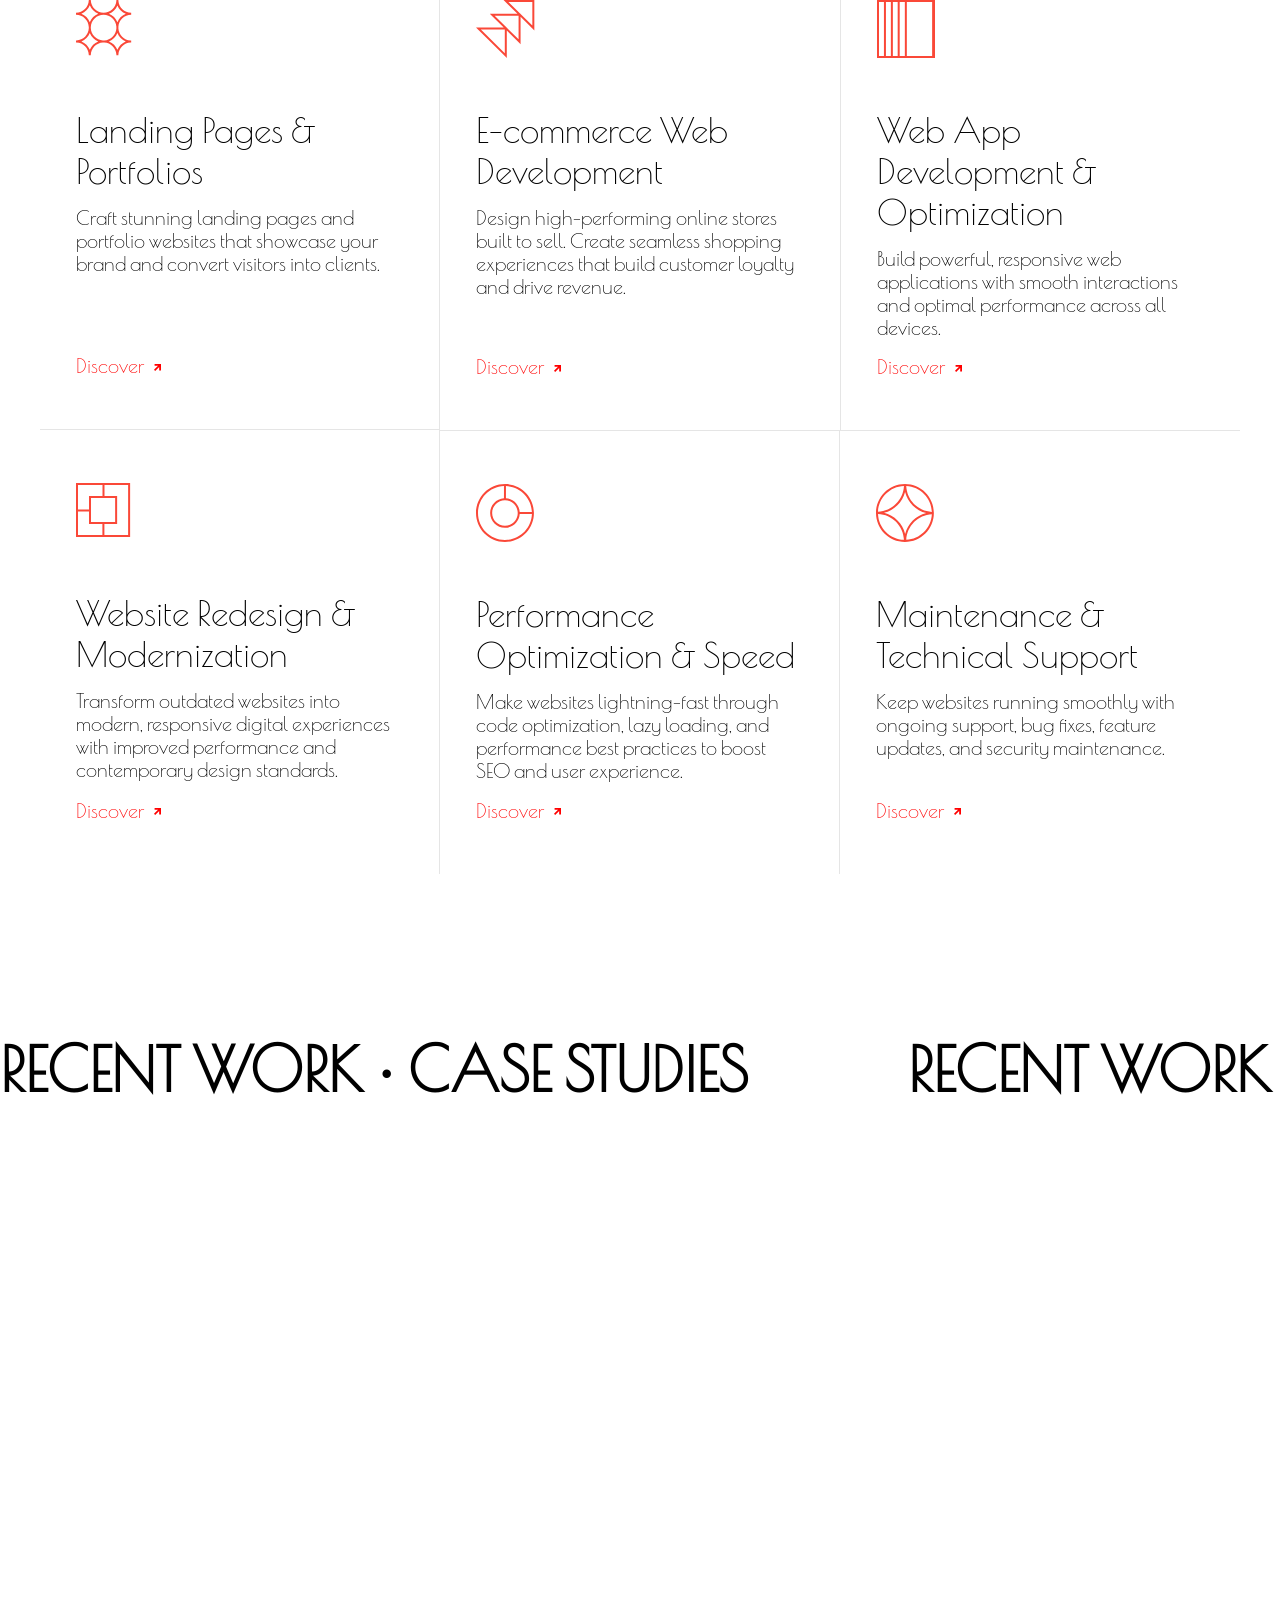
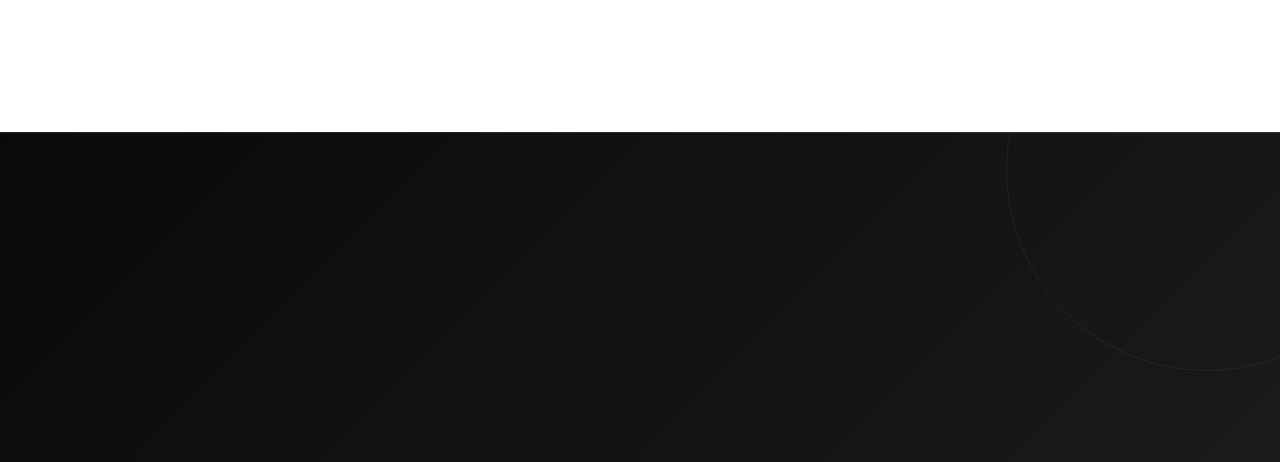
<file: Portfolio.html>
<!doctype html>
<html lang="en">
  <head>
    <meta charset="UTF-8" />
    <meta name="viewport" content="width=device-width, initial-scale=1.0" />
    <link
      rel="icon"
      type="image/svg+xml"
      href="data:image/svg+xml,%3Csvg xmlns='http://www.w3.org/2000/svg' viewBox='0 0 32 32'%3E%3Ccircle cx='16' cy='16' r='15' stroke='%23000' stroke-width='1.5' fill='none'/%3E%3Ctext x='16' y='21' font-family='Georgia, serif' font-size='18' font-weight='700' text-anchor='middle' fill='%23000'%3EA%3C/text%3E%3C/svg%3E"
    />
    <title>Portfolio</title>
    <link rel="preconnect" href="https://fonts.googleapis.com" />
    <link rel="preconnect" href="https://fonts.gstatic.com" crossorigin />
    <link
      href="https://fonts.googleapis.com/css2?family=Inter:ital,opsz,wght@0,14..32,100..900;1,14..32,100..900&family=Manrope:wght@200..800&family=Plus+Jakarta+Sans:ital,wght@0,200..800;1,200..800&family=Poiret+One&display=swap"
      rel="stylesheet"
    />
    <link rel="stylesheet" href="assets/index2.css" />
    <link rel="stylesheet" href="assets/index.css" />
  </head>
  <body>
    <!-- Intro Container -->
    <div class="intro-container" id="introContainer">
      <div class="cirle set-1"></div>
      <div class="cirle set-2"></div>
      <div class="cirle set-3"></div>
      <h1 class="intro-heading">
        Hey. Im <span class="intro-span">Ali</span> , welcome to my portfolio.
      </h1>
    </div>
    <header>
      <!-- Navbar Section -->
      <div class="header-parent page-width">
        <div class="header-child">
          <div class="nav-left">
            <a href="#home" class="nav-link">Home</a>
            <a href="#about" class="nav-link">About</a>
            <a href="#project" class="nav-link">Project</a>
            <div class="dropdown-bar">
              <svg
                xmlns="http://www.w3.org/2000/svg"
                viewBox="0 0 24 24"
                fill="none"
                stroke="currentColor"
                stroke-width="2"
                width="27px"
                height="27px"
                stroke-linecap="round"
                stroke-linejoin="round"
              >
                <line x1="3" y1="6" x2="21" y2="6"></line>
                <line x1="3" y1="12" x2="15" y2="12"></line>
                <line x1="3" y1="18" x2="21" y2="18"></line>
              </svg>
            </div>
          </div>
          <div class="nav-center">
            <div class="nav-logo">A</div>
          </div>
          <div class="nav-right">
            <a href="#service" class="nav-link">Service</a>
            <a href="blog.html" class="nav-link">Blog</a>
            <a href="contact.html" class="nav-link">Contact</a>
          </div>
        </div>
      </div>
      <!-- Dropdown Section -->
      <div class="dropdown-menu-parent">
        <div class="dropdown-menu-child">
          <div class="dropdown-icon">
            <svg
              xmlns="http://www.w3.org/2000/svg"
              viewBox="0 0 24 24"
              width="24"
              height="24"
              fill="none"
              stroke="currentColor"
              stroke-width="2"
              stroke-linecap="round"
              stroke-linejoin="round"
            >
              <line x1="18" y1="6" x2="6" y2="18"></line>
              <line x1="6" y1="6" x2="18" y2="18"></line>
            </svg>
          </div>
          <div class="dropdown-content">
            <a href="" class="dropdown-link">About</a>
            <a href="" class="dropdown-link">Projects</a>
            <a href="" class="dropdown-link">Service</a>
            <a href="" class="dropdown-link">Blog</a>
            <a href="" class="dropdown-link">Contact</a>
          </div>
          <div class="dropdown-footer">
            <div class="footer-header">
              Consulting firm specializing in strategy, product and digital
              innovation.
            </div>
            <div class="footer-body">Ali Dev</div>
            <div class="footer-foot">
              <a href="#">LinkedIn</a>
              <a href="#">Hello@AliDev.fr</a>
              <p>Website By AliDev.</p>
            </div>
          </div>
        </div>
      </div>
    </header>
    <main>
      <!-- Hero Section -->
      <section class="hero-section" id="home">
        <div class="hero-container-parent">
          <div class="hero-container-child page-width">
            <div class="hero-header">
              <div class="hero-header-content">
                <p class="hero-header-text loading">Combine Design Thinking</p>
                <p class="hero-header-text loading">and Agility to develop</p>
                <p class="hero-header-text loading">brand experiences</p>
                <p class="hero-header-text loading">
                  and unique customer interfaces,
                </p>
                <p class="hero-header-text loading">
                  designed to last and perform.
                </p>
              </div>
            </div>
            <div class="hero-body">
              <div class="hero-body-content loading">Design d'experiences</div>
              <h2 class="hero-body-header">
                <div class="hero-body-header-content loading">
                  Transform usage
                </div>
                <div class="hero-body-header-content loading">
                  into enduring emotion
                </div>
              </h2>
            </div>
          </div>
        </div>
      </section>
      <!-- Animation Section -->
      <section class="animation-section">
        <div class="wrapper-1-parent">
          <div class="wrapper-1-child">
            <p class="wrapper-text">UX/UI</p>
            <p class="wrapper-text">Dynamic Design</p>
            <p class="wrapper-text">Typography</p>
            <p class="wrapper-text">Brand Identity</p>
            <p class="wrapper-text">Frontend Development</p>
            <p class="wrapper-text">Responsive Design</p>
            <p class="wrapper-text">Animation</p>
            <p class="wrapper-text">Creative Design</p>
            <p class="wrapper-text">Innovation</p>
            <!-- Duplicate -->
            <p class="wrapper-text">UX/UI</p>
            <p class="wrapper-text">Dynamic Design</p>
            <p class="wrapper-text">Typography</p>
            <p class="wrapper-text">Brand Identity</p>
            <p class="wrapper-text">Frontend Development</p>
            <p class="wrapper-text">Responsive Design</p>
            <p class="wrapper-text">Animation</p>
            <p class="wrapper-text">Creative Design</p>
            <p class="wrapper-text">Innovation</p>
            <!-- Duplicate -->
            <p class="wrapper-text">UX/UI</p>
            <p class="wrapper-text">Dynamic Design</p>
            <p class="wrapper-text">Typography</p>
            <p class="wrapper-text">Brand Identity</p>
            <p class="wrapper-text">Frontend Development</p>
            <p class="wrapper-text">Responsive Design</p>
            <p class="wrapper-text">Animation</p>
            <p class="wrapper-text">Creative Design</p>
            <p class="wrapper-text">Innovation</p>
          </div>
        </div>
        <div class="wrapper-2-parent">
          <div class="wrapper-2-child">
            <p class="wrapper-text">Html</p>
            <p class="wrapper-text">Css</p>
            <p class="wrapper-text">Javascript</p>
            <p class="wrapper-text">React.js</p>
            <p class="wrapper-text">Tailwind</p>
            <p class="wrapper-text">Git & Github</p>
            <p class="wrapper-text">Liquid</p>
            <!-- Duplicate -->
            <p class="wrapper-text">Html</p>
            <p class="wrapper-text">Css</p>
            <p class="wrapper-text">Javascript</p>
            <p class="wrapper-text">React.js</p>
            <p class="wrapper-text">Tailwind</p>
            <p class="wrapper-text">Git & Github</p>
            <p class="wrapper-text">Liquid</p>
            <!-- Duplicate -->
            <p class="wrapper-text">Html</p>
            <p class="wrapper-text">Css</p>
            <p class="wrapper-text">Javascript</p>
            <p class="wrapper-text">React.js</p>
            <p class="wrapper-text">Tailwind</p>
            <p class="wrapper-text">Git & Github</p>
            <p class="wrapper-text">Liquid</p>
          </div>
        </div>
      </section>
      <!-- Where Section -->
      <section class="where-section">
        <div class="where-parent">
          <div class="where-child">
            <p class="where-text">Where</p>
            <p class="where-text">Ideas</p>
            <p class="where-text">Meet</p>
            <p class="where-text">Execution</p>
          </div>
        </div>
      </section>
      <!-- About Section -->
      <section class="about-section" id="about">
        <div class="about-parent">
          <div class="about-child page-width">
            <div class="about-header">So, who am i?</div>
            <div class="about-body">
              <p class="about-body-text">
                I'm a web developer passionate about crafting clean, functional,
                and visually engaging digital experiences. I build modern,
                responsive websites using HTML, CSS, Tailwind, and
                JavaScript—turning ideas into interactive reality with a focus
                on solving real problems. I believe great websites come from
                understanding both the technical and creative sides, bringing
                together technical precision and creative problem-solving on
                every project. Whether it's building dynamic sections,
                optimizing user experience, or collaborating through Git and
                GitHub, I'm committed to creating web solutions that are as
                beautiful as they are purposeful. Let's build something great
                together.
              </p>
            </div>
            <div class="about-footer">
              <div class="about-footer-content">
                <a
                  href="https://www.instagram.com/pillowiz_/?hl=en"
                  class="about-footer-icon"
                >
                  <svg
                    class="social-icon"
                    viewBox="0 0 24 24"
                    fill="none"
                    stroke="currentColor"
                    stroke-width="2"
                  >
                    <rect
                      x="2"
                      y="2"
                      width="20"
                      height="20"
                      rx="5"
                      ry="5"
                    ></rect>
                    <path
                      d="M16 11.37A4 4 0 1 1 12.63 8 4 4 0 0 1 16 11.37Z"
                    ></path>
                    <circle cx="17.5" cy="6.5" r="1.5"></circle>
                  </svg>
                </a>
                <a
                  href="https://facebook.com/profile.php?id=61578663441483"
                  class="about-footer-icon"
                >
                  <svg
                    class="social-icon"
                    viewBox="0 0 24 24"
                    fill="none"
                    stroke="currentColor"
                    stroke-width="2"
                  >
                    <path
                      d="M18 2h-3a6 6 0 0 0-6 6v3H7v4h2v8h4v-8h3l1-4h-4V8a2 2 0 0 1 2-2h1z"
                    ></path>
                  </svg>
                </a>
                <a
                  href="https://github.com/Ali-97hero"
                  class="about-footer-icon"
                >
                  <svg
                    class="social-icon"
                    viewBox="0 0 24 24"
                    fill="none"
                    stroke="currentColor"
                    stroke-width="2"
                  >
                    <path
                      d="M9 19c-5 1.5-5-2.5-7-3m14 6v-3.87a3.37 3.37 0 0 0-.94-2.61c3.14-.35 6.44-1.54 6.44-7A5.44 5.44 0 0 0 20 4.77 5.07 5.07 0 0 0 19.91 1S18.73.65 16 2.48a13.38 13.38 0 0 0-7 0C6.27.65 5.09 1 5.09 1A5.07 5.07 0 0 0 5 4.77a5.44 5.44 0 0 0-1.5 3.78c0 5.42 3.3 6.61 6.44 7A3.37 3.37 0 0 0 9 18.13V22"
                    ></path>
                  </svg>
                </a>
              </div>
            </div>
          </div>
        </div>
      </section>
      <!-- Service Section -->
      <section class="what-section" id="service">
        <div class="what-parent">
          <div class="what-child page-width">
            <div class="what-header">
              <p class="what-header-text">Design</p>
              <p class="what-header-text-2">
                We design solutions in a steering approach to the performance
                and improvement of the customer satisfaction
              </p>
            </div>
            <div class="what-body-outter">
              <div class="what-body">
                <div class="what-container">
                  <div class="container-header">
                    <div class="container-header-img">
                      <img
                        src="./images/what-container-img-1.svg"
                        alt=""
                        class="ch-img"
                      />
                    </div>
                    <div class="container-header-content">
                      <div class="cb-content-header">
                        Landing Pages & Portfolios
                      </div>
                      <div class="cb-content-text">
                        Craft stunning landing pages and portfolio websites that
                        showcase your brand and convert visitors into clients.
                      </div>
                    </div>
                  </div>
                  <div class="container-footer">
                    <a href="" class="container-footer-link">
                      <div class="container-footer-text">Discover</div>
                      <div class="container-footer-icon">
                        <svg xmlns="http://www.w3.org/2000/svg" fill="none">
                          <path
                            d="M7 6.41496H5.18072V2.98937L1.17009 7L0 5.82991L4.01063 1.81928H0.585044V2.44711e-07L7 0L7 6.41496Z"
                            fill="currentColor"
                          ></path>
                        </svg>
                      </div>
                    </a>
                  </div>
                </div>
                <div class="what-container">
                  <div class="container-header">
                    <div class="container-header-img">
                      <img
                        src="./images/what-container-img-2.svg"
                        alt=""
                        class="ch-img"
                      />
                    </div>
                    <div class="container-header-content">
                      <div class="cb-content-header">
                        E-commerce Web Development
                      </div>
                      <div class="cb-content-text">
                        Design high-performing online stores built to sell.
                        Create seamless shopping experiences that build customer
                        loyalty and drive revenue.
                      </div>
                    </div>
                  </div>
                  <div class="container-footer">
                    <a href="" class="container-footer-link">
                      <div class="container-footer-text">Discover</div>
                      <div class="container-footer-icon">
                        <svg xmlns="http://www.w3.org/2000/svg" fill="none">
                          <path
                            d="M7 6.41496H5.18072V2.98937L1.17009 7L0 5.82991L4.01063 1.81928H0.585044V2.44711e-07L7 0L7 6.41496Z"
                            fill="currentColor"
                          ></path>
                        </svg>
                      </div>
                    </a>
                  </div>
                </div>
                <div class="what-container">
                  <div class="container-header">
                    <div class="container-header-img">
                      <img
                        src="./images/what-container-img-3.svg"
                        alt=""
                        class="ch-img"
                      />
                    </div>
                    <div class="container-header-content">
                      <div class="cb-content-header">
                        Web App Development & Optimization
                      </div>
                      <div class="cb-content-text">
                        Build powerful, responsive web applications with smooth
                        interactions and optimal performance across all devices.
                      </div>
                    </div>
                  </div>
                  <div class="container-footer">
                    <a href="" class="container-footer-link">
                      <div class="container-footer-text">Discover</div>
                      <div class="container-footer-icon">
                        <svg xmlns="http://www.w3.org/2000/svg" fill="none">
                          <path
                            d="M7 6.41496H5.18072V2.98937L1.17009 7L0 5.82991L4.01063 1.81928H0.585044V2.44711e-07L7 0L7 6.41496Z"
                            fill="currentColor"
                          ></path>
                        </svg>
                      </div>
                    </a>
                  </div>
                </div>
                <div class="what-container">
                  <div class="container-header">
                    <div class="container-header-img">
                      <img
                        src="./images/what-container-img-4.svg"
                        alt=""
                        class="ch-img"
                      />
                    </div>
                    <div class="container-header-content">
                      <div class="cb-content-header">
                        Website Redesign & Modernization
                      </div>
                      <div class="cb-content-text">
                        Transform outdated websites into modern, responsive
                        digital experiences with improved performance and
                        contemporary design standards.
                      </div>
                    </div>
                  </div>
                  <div class="container-footer">
                    <a href="" class="container-footer-link">
                      <div class="container-footer-text">Discover</div>
                      <div class="container-footer-icon">
                        <svg xmlns="http://www.w3.org/2000/svg" fill="none">
                          <path
                            d="M7 6.41496H5.18072V2.98937L1.17009 7L0 5.82991L4.01063 1.81928H0.585044V2.44711e-07L7 0L7 6.41496Z"
                            fill="currentColor"
                          ></path>
                        </svg>
                      </div>
                    </a>
                  </div>
                </div>
                <div class="what-container">
                  <div class="container-header">
                    <div class="container-header-img">
                      <img
                        src="./images/what-container-img-5.svg"
                        alt=""
                        class="ch-img"
                      />
                    </div>
                    <div class="container-header-content">
                      <div class="cb-content-header">
                        Performance Optimization & Speed
                      </div>
                      <div class="cb-content-text">
                        Make websites lightning-fast through code optimization,
                        lazy loading, and performance best practices to boost
                        SEO and user experience.
                      </div>
                    </div>
                  </div>
                  <div class="container-footer">
                    <a href="" class="container-footer-link">
                      <div class="container-footer-text">Discover</div>
                      <div class="container-footer-icon">
                        <svg xmlns="http://www.w3.org/2000/svg" fill="none">
                          <path
                            d="M7 6.41496H5.18072V2.98937L1.17009 7L0 5.82991L4.01063 1.81928H0.585044V2.44711e-07L7 0L7 6.41496Z"
                            fill="currentColor"
                          ></path>
                        </svg>
                      </div>
                    </a>
                  </div>
                </div>
                <div class="what-container">
                  <div class="container-header">
                    <div class="container-header-img">
                      <img
                        src="./images/what-container-img-6.svg"
                        alt=""
                        class="ch-img"
                      />
                    </div>
                    <div class="container-header-content">
                      <div class="cb-content-header">
                        Maintenance & Technical Support
                      </div>
                      <div class="cb-content-text">
                        Keep websites running smoothly with ongoing support, bug
                        fixes, feature updates, and security maintenance.
                      </div>
                    </div>
                  </div>
                  <div class="container-footer">
                    <a href="" class="container-footer-link">
                      <div class="container-footer-text">Discover</div>
                      <div class="container-footer-icon">
                        <svg xmlns="http://www.w3.org/2000/svg" fill="none">
                          <path
                            d="M7 6.41496H5.18072V2.98937L1.17009 7L0 5.82991L4.01063 1.81928H0.585044V2.44711e-07L7 0L7 6.41496Z"
                            fill="currentColor"
                          ></path>
                        </svg>
                      </div>
                    </a>
                  </div>
                </div>
              </div>
            </div>
          </div>
        </div>
      </section>
      <!-- Before Section -->
      <section class="before-project-section">
        <div class="before-parent">
          <div class="before-child">
            <p class="before-text">RECENT WORK • CASE STUDIES</p>
            <p class="before-text">RECENT WORK • CASE STUDIES</p>
            <p class="before-text">RECENT WORK • CASE STUDIES</p>
            <p class="before-text">RECENT WORK • CASE STUDIES</p>
            <p class="before-text">RECENT WORK • CASE STUDIES</p>
            <p class="before-text">RECENT WORK • CASE STUDIES</p>
            <p class="before-text">RECENT WORK • CASE STUDIES</p>
            <!-- Duplicate -->
            <p class="before-text">RECENT WORK • CASE STUDIES</p>
            <p class="before-text">RECENT WORK • CASE STUDIES</p>
            <p class="before-text">RECENT WORK • CASE STUDIES</p>
            <p class="before-text">RECENT WORK • CASE STUDIES</p>
            <p class="before-text">RECENT WORK • CASE STUDIES</p>
            <p class="before-text">RECENT WORK • CASE STUDIES</p>
            <p class="before-text">RECENT WORK • CASE STUDIES</p>
          </div>
        </div>
      </section>
      <!-- Project Section -->
      <section class="project-section" id="project">
        <div class="project-parent">
          <div class="project-child page-width">
            <a
              href="https://ali-97hero.github.io/BrowseEverything/browse-everything.html"
              class="project-container-link"
              ><div class="project-container">
                <div class="project-img">
                  <img
                    src="./images/BrowseEverythingProject-pic.jpeg"
                    alt="Browse Everything Project"
                    class="p-img"
                  />
                </div>
                <div class="project-detail">
                  <div class="detail-1">
                    <div class="project-name">Browse Everything</div>
                    <div class="project-name-icon">
                      <svg
                        xmlns="http://www.w3.org/2000/svg"
                        width="8"
                        height="8"
                        viewBox="0 0 8 8"
                        fill="none"
                      >
                        <path
                          d="M8 7.33138H5.92082V3.41642L1.33724 8L0 6.66276L4.58358 2.07918H0.668622V0H8L8 7.33138Z"
                          fill="#FA4838"
                        ></path>
                      </svg>
                    </div>
                  </div>
                  <div class="detail-2">Self-Initiated Project</div>
                  <div class="project-footer">
                    Responsive landing page for creative advertising and design
                    environment.
                  </div>
                </div>
              </div></a
            >
          </div>
        </div>
      </section>
    </main>
    <footer class="footer">
      <div class="footer-content">
        <div class="footer-section">
          <h3 class="footer-title">Let's Connect</h3>
          <ul class="social-links">
            <li>
              <a
                href="https://www.instagram.com/pillowiz_/?hl=en"
                class="social-link"
                >Instagram</a
              >
            </li>
            <li>
              <a
                href="https://www.linkedin.com/in/ahmed-ali-50b44b378/"
                class="social-link"
                >LinkedIn</a
              >
            </li>
            <li>
              <a href="https://x.com/AhmedAli60937" class="social-link"
                >Twitter</a
              >
            </li>
            <li>
              <a
                href="https://dribbble.com/ahmedaliminhas1190"
                class="social-link"
                >Dribbble</a
              >
            </li>
          </ul>
        </div>

        <div class="footer-section">
          <h3 class="footer-title">Quick Links</h3>
          <ul class="quick-links">
            <li><a href="#about" class="footer-link">About</a></li>
            <li><a href="#service" class="footer-link">Services</a></li>
            <li><a href="contact.html" class="footer-link">Contact</a></li>
          </ul>
        </div>

        <div class="footer-section">
          <h3 class="footer-title">Get in Touch</h3>
          <p class="footer-text">
            Have a project in mind? Let's create something amazing together.
          </p>
          <a href="mailto:ahmedaliminhas1190@gmail.com" class="cta-link"
            >ahmedaliminhas1190@gmail.com</a
          >
        </div>
      </div>

      <div class="footer-bottom">
        <p class="footer-credit">Designed & Built by Ali</p>
        <p class="footer-year">&copy; 2026</p>
      </div>
    </footer>
    <script src="assets/index.js"></script>
  </body>
</html>
</file>
<file: assets/index2.css>
.what-parent {
  width: 100%;
}
.what-child {
  margin-top: 8rem;
  display: flex;
  flex-flow: column nowrap;
  gap: 2rem;
  align-items: flex-start;
  justify-content: flex-start;
}
.what-header {
  display: flex;
  justify-content: flex-start;
  flex-flow: column nowrap;
  gap: 1rem;
}
.what-header-text {
  font-size: 15px;
  font-family: var(--custom-family);
  transform: translateY(40px);
  opacity: 0;
  transition: all 0.7s ease-in-out;
}
.what-header-text.show {
  transform: translateY(0px);
  opacity: 1;
}
.what-header-text-2 {
  width: 69%;
  font-size: 4rem;
  font-weight: normal;
  font-family: var(--custom-family);
  transform: translateY(40px);
  opacity: 0;
  transition: all 0.8s ease-in-out;
}
.what-header-text-2.show {
  transform: translateY(0px);
  opacity: 1;
}
@media (max-width: 750px) {
  .what-header-text-2 {
    width: 100%;
    font-size: clamp(1rem, 6vw, 3rem);
  }
}
@media (min-width: 750px) and (max-width: 1200px) {
  .what-header-text-2 {
    width: 90%;
    font-size: clamp(2rem, 6vw, 4.5rem);
  }
}
.what-body {
  display: grid;
  grid-template-columns: repeat(3, 1fr);
}
.what-container {
  display: flex;
  flex-flow: column;
  justify-content: space-between;
  align-items: stretch;
  border-right: 1px solid #e5e5e5;
  border-top: 1px solid #e5e5e5;
  min-height: 34vw;
  padding: 4.167vw 2.778vw 2.778vw;
}
.what-container:nth-child(1) {
  border-top: none;
  border-bottom: 1px solid #e5e5e5;
  border-right: 1px solid #e5e5e5;
}
.what-container:nth-child(2) {
  border-top: none;
  border-right: none;
}
.what-container:nth-child(3) {
  border-right: none;
  border-left: 1px solid #e5e5e5;
  border-top: none;
}
.what-container:nth-child(4) {
  border-right: 1px solid #e5e5e5;
  border-top: none;
}
.what-container:last-child {
  border-right: none;
}

.container-header {
  display: flex;
  flex-flow: column nowrap;
}
.container-header-img {
  height: 8.5vw;
}
.container-header-content {
  display: flex;
  flex-flow: column nowrap;
  gap: 15px;
}
.cb-content-header {
  width: 100%;
  font-size: 35px;
  font-family: var(--custom-family);
  font-weight: normal;
}
.cb-content-text {
  font-size: 20px;
  font-family: var(--custom-family);
}
.container-footer-link {
  display: flex;
  color: red;
  gap: 10px;
  padding-top: 1rem;
  padding-bottom: 1rem;
  align-items: center;
  text-decoration: none;
  position: relative;
}
.container-footer-link:hover .container-footer-icon {
  transform: translate(5px, 5px);
}
.container-footer-text {
  font-size: 20px;
  font-family: var(--custom-family);
  color: red;
}
.container-footer-icon {
  transition: all 0.2s ease-in-out;
  transform: translateY(10px);
}
.container-footer-icon svg {
  width: 20px;
  height: 20px;
}
@media (max-width: 750px) {
  .what-body-outter {
    width: 100%;
    overflow: hidden;
  }
  .what-body {
    display: flex;
    width: 100%;
    overflow-x: scroll;
    gap: 2rem;
    padding: 0 1rem;
    scrollbar-width: none;
    -ms-overflow-style: none;
  }
  .what-container {
    display: flex;
    flex-flow: column;
    flex-shrink: 0;
    justify-content: space-between;
    gap: 1rem;
    max-width: 75vw;
    border: none;
  }
  .what-container:nth-child(1) {
    border: none;
  }
  .what-container:nth-child(2) {
    border: none;
  }
  .what-container:nth-child(3) {
    border: none;
  }
  .what-container:nth-child(4) {
    border: none;
  }
  .what-container:nth-child(5) {
    border: none;
  }
  .what-container:nth-child(6) {
    border: none;
  }
  .cb-content-header {
    width: 70%;
  }
  .cb-content-text {
    width: 90%;
  }
  .container-header-img {
    height: 20.5vw;
  }
}
@media (min-width: 750px) and (max-width: 1200px) {
  .what-body {
    display: grid;
    grid-template-columns: repeat(2, 1fr);
  }
  .cb-content-header {
    font-size: clamp(25px, 2vw, 30px);
  }
  .cb-content-text {
    font-size: clamp(15px, 2vw, 20px);
  }
  .what-container:nth-child(2) {
    border-bottom: 1px solid #e5e5e5;
  }
  .what-container:nth-child(3) {
    border-left: none;
    border-right: 1px solid #e5e5e5;
  }
  .what-container:nth-child(4) {
    border-left: none;
    border-right: none;
  }
}

/* Before Section */
.before-parent {
  overflow-x: hidden;
  width: 100%;
}
.before-child {
  margin-top: 10rem;
  margin-bottom: 9rem;
  display: flex;
  gap: 10rem;
  align-items: center;
  animation: BeforeWrapper 10s linear infinite;
}
.before-text {
  white-space: nowrap;
  font-size: 60px;
  font-family: var(--custom-family);
  font-weight: bold;
}
@keyframes BeforeWrapper {
  0% {
    transform: translateX(0px);
  }
  100% {
    transform: translateX(-1000px);
  }
}
@media (max-width: 750px) {
  .before-text {
    font-size: 40px;
  }
}

/* Highlight Section */
.highlight-section {
  padding: 80px 0 40px;
  margin-bottom: 5rem;
  margin-top: 5rem;
  background-color: #ffffff;
}

.highlight-parent {
  display: flex;
  flex-direction: column;
  gap: 3rem;
}

.highlight-header {
  max-width: 720px;
}

.highlight-kicker {
  font-size: 12px;
  letter-spacing: 0.18em;
  text-transform: uppercase;
  margin-bottom: 10px;
  font-family: var(--custom-family);
  transform: translateY(20px);
  opacity: 0;
  transition: all 0.7s ease-in-out;
}

.highlight-kicker.show {
  transform: translateY(0);
  opacity: 1;
}

.highlight-title {
  font-family: var(--custom-family);
  font-size: clamp(2rem, 4vw, 2.8rem);
  font-weight: 400;
  line-height: 1.35;
  margin: 0;
  transform: translateY(30px);
  opacity: 0;
  transition: all 0.7s ease-in-out;
}

.highlight-title.show {
  transform: translateY(0);
  opacity: 1;
}

.highlight-grid {
  display: grid;
  grid-template-columns: repeat(3, minmax(0, 1fr));
  gap: 1.5rem;
}

.highlight-card {
  border-top: 1px solid #e5e5e5;
  padding-top: 1.5rem;
  padding-right: 1.5rem;
  transform: translateY(40px);
  opacity: 0;
  transition: all 0.7s ease-in-out;
}

.highlight-card.show {
  transform: translateY(0);
  opacity: 1;
}

.highlight-label {
  font-size: 11px;
  letter-spacing: 0.16em;
  text-transform: uppercase;
  margin-bottom: 0.5rem;
  color: #777777;
  font-family: var(--custom-family);
}

.highlight-value {
  font-family: var(--custom-family);
  font-size: 1.2rem;
  margin-bottom: 0.4rem;
}

.highlight-note {
  font-size: 0.9rem;
  line-height: 1.6;
  color: #555555;
}

@media (max-width: 900px) {
  .highlight-grid {
    grid-template-columns: 1fr;
  }

  .highlight-card {
    padding-right: 0;
  }
}

/* Stats & Skills Layout  */
.stats-skills-layout {
  display: flex;
  flex-direction: row;
  gap: 0;
  min-height: 420px;
  border-top: 1px solid #e5e5e5;
  border-bottom: 1px solid #e5e5e5;
}

.stats-col,
.skills-col {
  flex: 0 0 55%;
  padding: 3.5rem 3rem 3.5rem 0;
  display: flex;
  flex-direction: column;
  gap: 2.5rem;
}

.stats-divider {
  width: 1px;
  background: #e5e5e5;
  flex-shrink: 0;
}

.learning-col {
  flex: 1;
  padding: 3.5rem 0 3.5rem 3rem;
  display: flex;
  flex-direction: column;
  gap: 2.5rem;
}

.stats-eyebrow {
  font-family: var(--custom-family);
  font-size: 11px;
  letter-spacing: 0.2em;
  text-transform: uppercase;
  color: #999;
  opacity: 0;
  transform: translateY(15px);
  transition: all 0.6s ease-in-out;
}

.stats-eyebrow.show {
  opacity: 1;
  transform: translateY(0);
}

/*  Currently Learning  */
.learning-list {
  display: flex;
  flex-direction: column;
  gap: 1.6rem;
}

.learning-item {
  display: flex;
  flex-direction: column;
  gap: 8px;
  opacity: 0;
  transform: translateY(18px);
  transition: all 0.6s ease-in-out;
}

.learning-item.show {
  opacity: 1;
  transform: translateY(0);
}

.learning-item-header {
  display: flex;
  justify-content: space-between;
  align-items: center;
}

.learning-name {
  font-family: var(--custom-family);
  font-size: 1.1rem;
  color: #111;
}

.learning-live {
  font-family: var(--custom-family);
  font-size: 11px;
  letter-spacing: 0.1em;
  color: #22c55e;
  animation: pulse-text 2s ease-in-out infinite;
}

@keyframes pulse-text {
  0%, 100% { opacity: 1; }
  50% { opacity: 0.4; }
}

.learning-bar-track {
  width: 100%;
  height: 4px;
  background: #f0f0f0;
  border-radius: 99px;
  overflow: hidden;
}

.learning-bar-fill {
  height: 100%;
  width: 0%;
  background: linear-gradient(90deg, #111 0%, #555 100%);
  border-radius: 99px;
  transition: width 1s cubic-bezier(0.4, 0, 0.2, 1);
}

/* Skills list */
.skills-list {
  display: flex;
  flex-direction: column;
  width: 100%;
}

.skill-row {
  display: flex;
  align-items: center;
  gap: 1.2rem;
  padding: 1.1rem 0;
  border-bottom: 1px solid #e5e5e5;
  cursor: default;
  opacity: 0;
  transform: translateX(20px);
  transition: all 0.6s ease-in-out;
}

.skill-row.show {
  opacity: 1;
  transform: translateX(0);
}

.skill-row:first-child {
  border-top: 1px solid #e5e5e5;
}

.skill-row:hover .skill-name {
  transform: translateX(6px);
}

.skill-index {
  font-family: var(--custom-family);
  font-size: 11px;
  color: #bbb;
  min-width: 24px;
  letter-spacing: 0.05em;
}

.skill-name {
  font-family: var(--custom-family);
  font-size: clamp(1.1rem, 2.5vw, 1.5rem);
  font-weight: 400;
  flex: 1;
  transition: transform 0.3s ease;
}

.skill-tag {
  font-family: var(--custom-family);
  font-size: 11px;
  letter-spacing: 0.15em;
  text-transform: uppercase;
  color: #999;
  border: 1px solid #e0e0e0;
  padding: 4px 10px;
  border-radius: 20px;
}

@media (max-width: 750px) {
  .stats-skills-layout {
    flex-direction: column;
    min-height: auto;
  }
  .skills-col {
    flex: none;
    border-right: none;
    border-bottom: 1px solid #e5e5e5;
    padding: 2.5rem 0;
  }
  .learning-col {
    flex: none;
    padding: 2.5rem 0;
  }
  .stats-divider {
    display: none;
  }
}

/* Project Section */
.project-child {
  width: 100%;
  display: grid;
  grid-template-columns: repeat(3, 1fr);
  gap: 2rem;
  margin-bottom: 5rem;
}
.project-container-link {
  color: black;
  text-decoration: none;
}
.project-container {
  display: flex;
  flex-flow: column;
  border-radius: 20px;
  padding: 1rem;
  overflow: hidden;
  transform: translateY(50px);
  opacity: 0;
  transition:
    transform 0.7s ease-in-out,
    box-shadow 0.2s ease-in-out,
    opacity 0.7s ease-in-out;
}
.project-container.show {
  transform: translateY(0px);
  opacity: 1;
}
.project-container:hover,
.project-container:focus,
.project-conatiner:active {
  box-shadow: 0px 4px 20px rgba(0, 0, 0, 0.08);
}
.project-img {
  margin-bottom: 3rem;
  max-width: 100%;
}
.p-img {
  width: 100%;
  height: auto;
  object-fit: cover;
  display: block;
}
.project-detail {
  display: flex;
  flex-flow: column nowrap;
  gap: 1rem;
  padding: 0px 20px 0px 20px;
}
.detail-1 {
  display: flex;
  justify-content: space-between;
}
.project-name {
  font-family: var(--custom-family);
  font-size: 20px;
  font-weight: bold;
}
.project-name-icon svg {
  width: 10px;
  height: 10px;
}
.project-name-icon {
  transform: translateX(0px, 0px);
  transition: all 0.2s ease-in-out;
}
.project-container:hover .project-name-icon {
  transform: translate(5px, -6px);
  transition: all 0.2s ease-in-out;
}
.detail-2 {
  font-size: 18px;
  font-family: var(--custom-family);
  font-weight: bold;
}
.project-footer {
  margin-top: 1rem;
  font-size: 17px;
  font-family: var(--custom-family);
  margin-bottom: 1rem;
}
@media (max-width: 650px) {
  .project-child {
    display: flex;
    flex-flow: column nowrap;
    gap: 2rem;
    width: 100%;
  }
  .project-detail {
    padding: 0px 10px 0px 10px;
  }
  .project-name {
    font-size: 19px;
  }
  .project-name-icon svg {
    width: 8px;
    height: 8px;
  }
  .detail-2 {
    font-size: 14px;
  }
  .project-footer {
    font-size: 15px;
  }
}
@media (min-width: 650px) and (max-width: 1200px) {
  .project-child {
    display: grid;
    grid-template-columns: repeat(2, 1fr);
  }
  .project-container {
    width: 100%;
  }
}

/* Footer Section */
.footer {
  background: linear-gradient(135deg, #0a0a0a 0%, #1a1a1a 100%);
  border-top: 1px solid rgba(255, 255, 255, 0.1);
  /* padding: 80px 20px 40px; */
  padding: 50px 10px 15px;
  color: #fff;
  font-family: "Poiret One", cursive;
  position: relative;
  overflow: hidden;
}

.footer::before {
  content: "";
  position: absolute;
  top: -50%;
  right: -10%;
  width: 400px;
  height: 400px;
  border: 1px solid rgba(255, 255, 255, 0.05);
  border-radius: 50%;
  pointer-events: none;
}

.footer-content {
  display: grid;
  grid-template-columns: repeat(auto-fit, minmax(250px, 1fr));
  gap: 60px;
  max-width: 1200px;
  margin: 0 auto 60px;
  position: relative;
  z-index: 1;
  transform: translateY(40px);
  opacity: 0;
  transition: all 0.7s ease-in-out;
}

.footer-content.show {
  transform: translateY(0);
  opacity: 1;
}

.footer-section {
  display: flex;
  flex-direction: column;
  gap: 20px;
}

.footer-title {
  font-size: 18px;
  font-weight: 600;
  letter-spacing: 0.5px;
  color: #fff;
  text-transform: capitalize;
}

.social-links,
.quick-links {
  list-style: none;
  display: flex;
  flex-direction: column;
  gap: 12px;
}

.social-link,
.footer-link {
  color: rgba(255, 255, 255, 0.6);
  text-decoration: none;
  font-size: 14px;
  transition: all 0.3s ease;
  position: relative;
  display: inline-block;
}

.social-link::after,
.footer-link::after {
  content: "";
  position: absolute;
  bottom: -2px;
  left: 0;
  width: 0;
  height: 1px;
  background: #fff;
  transition: width 0.3s ease;
}

.social-link:hover,
.footer-link:hover {
  color: #fff;
}

.social-link:hover::after,
.footer-link:hover::after {
  width: 100%;
}

.footer-text {
  font-size: 13px;
  color: rgba(255, 255, 255, 0.5);
  line-height: 1.6;
  font-family: var(--custom-family);
}

.cta-link {
  color: #fff;
  text-decoration: none;
  font-size: 14px;
  border: 1px solid rgba(255, 255, 255, 0.3);
  padding: 12px 20px;
  display: inline-block;
  transition: all 0.3s ease;
  margin-top: 10px;
}

.cta-link:hover {
  border-color: #fff;
  background: rgba(255, 255, 255, 0.05);
  transform: translateY(-2px);
}

.footer-bottom {
  display: flex;
  justify-content: space-between;
  align-items: center;
  padding-top: 40px;
  border-top: 1px solid rgba(255, 255, 255, 0.1);
  font-size: 12px;
  color: rgba(255, 255, 255, 0.4);
  position: relative;
  z-index: 1;
  transform: translateY(40px);
  opacity: 0;
  transition: all 0.7s ease-in-out;
}

.footer-bottom.show {
  transform: translateY(0);
  opacity: 1;
}

@media (max-width: 768px) {
  .footer {
    padding: 60px 24px 30px;
  }

  .footer-content {
    gap: 40px;
    margin-bottom: 40px;
  }

  .footer-bottom {
    flex-direction: column;
    gap: 12px;
    text-align: center;
  }

  .footer::before {
    width: 200px;
    height: 200px;
    right: -5%;
  }
}
</file>
<file: assets/index.css>
* {
  margin: 0%;
  padding: 0%;
  box-sizing: border-box;
}

:root {
  --custom-family: "Poiret One", sans-serif;
}

html,
body {
  scroll-behavior: smooth;
  width: 100%;
  height: auto;
}

.intro-container {
  display: flex;
  justify-content: center;
  align-items: center;
  position: fixed;
  inset: 0;
  overflow: hidden;
  z-index: 100;
  width: 100%;
  height: 100%;
  background-color: rgb(245, 239, 239);
  color: black;
  animation: fadeUp 0.5s ease-in-out 1.5s forwards;
  animation-iteration-count: 1 !important;
}

.intro-heading {
  font-size: 50px;
  color: black;
  font-family: var(--custom-family);
  font-weight: 600;
  font-style: normal;
  text-transform: capitalize;
  animation: TransUp 0.4s ease-in-out forwards;
}

.intro-span {
  display: inline-block;
  animation: ScaleUp 0.5s ease-in-out forwards;
}

.cirle {
  cursor: pointer;
  width: 450px;
  border-radius: 50%;
  height: 450px;
  border: 1px solid black;
  position: absolute;
}

.set-1 {
  animation: Rotate 0.5s ease-in-out forwards;
  animation-iteration-count: 1;
}

.set-2 {
  animation: Rotate2 0.5s ease-in-out forwards;
  animation-iteration-count: 1;
}

.set-3 {
  width: 300px;
  height: 300px;
  animation: Rotate3 0.5s ease-in-out forwards;
  animation-iteration-count: 1;
}

@media (max-width: 500px) {
  .intro-heading {
    font-size: 15px;
  }

  .set-1 {
    top: 50px;
    left: 200px;
    width: 150px;
    height: 150px;
  }

  .set-2 {
    bottom: 50px;
    right: 200px;
    width: 150px;
    height: 150px;
  }

  .set-3 {
    top: 300px;
    right: 110px;
    width: 100px;
    height: 100px;
  }
}

@media (min-width: 500px) and (max-width: 750px) {
  .intro-heading {
    font-size: 25px;
  }

  .set-1 {
    top: 90px;
    width: 230px;
    height: 230px;
    left: 300px;
  }

  .set-2 {
    width: 230px;
    height: 230px;
    bottom: 90px;
    right: 300px;
  }

  .set-3 {
    width: 200px;
    height: 200px;
    top: 340px;
    right: 200px;
  }
}

@media (min-width: 750px) and (max-width: 1400px) {
  .intro-heading {
    font-size: 35px;
  }

  .set-1 {
    width: 330px;
    height: 330px;
    top: 100px;
    left: 330px;
  }

  .set-2 {
    width: 330px;
    height: 330px;
    bottom: 100px;
    right: 330px;
  }

  .set-3 {
    width: 250px;
    height: 250px;
    top: 350px;
    right: 250px;
  }
}

@keyframes TransUp {
  from {
    transform: translateY(30px);
    opacity: 0;
  }

  to {
    transform: translateY(0px);
    opacity: 1;
  }
}

@keyframes ScaleUp {
  from {
    transform: scale(1);
  }

  to {
    margin-left: 1rem;
    margin-right: 1rem;
    transform: scale(1.5);
  }
}

@keyframes Rotate {
  from {
    transform: translate(-220%, -140%);
  }

  to {
    transform: translate(-150%, -50%);
  }
}

@keyframes Rotate2 {
  from {
    transform: translate(220%, 140%);
  }

  to {
    transform: translate(150%, 50%);
  }
}

@keyframes Rotate3 {
  from {
    transform: translate(200%, -200%);
  }

  to {
    transform: translate(150%, -130%);
  }
}

@keyframes fadeUp {
  from {
    opacity: 1;
    transform: translateY(0);
  }

  to {
    opacity: 0;
    transform: translateY(-1000px);
  }
}

/* Navbar */
.page-width {
  padding: 0px 40px 0px 40px;
}

.header-parent {
  transition: all 0.5s ease-in-out;
}

/* .header-parent.show {
  transform: translateY(0px);
  opacity: 1;
  transition-delay: 2s;
} */
.header-parent {
  position: fixed;
  top: 0;
  left: 0;
  right: 0;
  width: 100%;
  background-color: white;
  z-index: 50;
}

.header-child {
  width: 100%;
  padding: 0.75rem 1rem;
  display: flex;
  justify-content: space-between;
  align-items: center;
}

.nav-left {
  display: flex;
  align-items: center;
  gap: 2rem;
}

.nav-right {
  display: flex;
  justify-content: flex-end;
  align-items: center;
  gap: 2rem;
}

.nav-center {
  display: flex;
  justify-content: center;
}

.nav-link {
  cursor: pointer;
  font-family: var(--custom-family);
  font-size: 18px;
  color: black;
  text-decoration: none;
  transition: all 0.1s ease-in-out;
}

.nav-link:hover {
  transform: scale(1.1);
}

.nav-logo {
  font-family: var(--custom-family);
  font-size: 25px;
  font-weight: 800;
}

.dropdown-bar {
  cursor: pointer;
  display: none;
}

.dropdown-menu-parent {
  display: none;
}

@media (max-width: 670px) {
  .nav-link {
    display: none;
  }

  .dropdown-bar {
    display: block;
  }

  .page-width {
    padding: 0 12px 0 12px;
  }

  .header-child {
    padding: 0.6rem 0.75rem;
  }

  .nav-logo {
    font-size: 20px;
  }

  .dropdown-menu-parent {
    display: block;
    background-color: white;
  }

  .dropdown-menu-child {
    padding: 15px 5px 15px 5px;
    position: fixed;
    top: 0px;
    bottom: 0px;
    transform: translateY(-1200px);
    width: 100%;
    z-index: 500;
    display: flex;
    flex-flow: column nowrap;
    gap: 5rem;
    background-color: white;
    transition: all 0.7s ease-in-out;
  }

  .dropdown-menu-child.active {
    transform: translateY(0);
  }

  .dropdown-icon {
    border-bottom: 1px solid #e5e5e5;
    padding-bottom: 1rem;
    display: flex;
    align-items: center;
    justify-content: flex-end;
  }

  .dropdown-content {
    display: flex;
    font-family: var(--custom-family);
    font-family: "Times New Roman", Times, serif;
    flex-flow: column nowrap;
    gap: 1rem;
  }

  .dropdown-link {
    font-family: var(--custom-family);
    display: block;
    text-decoration: none;
    color: black;
    transform: translateY(30px);
    opacity: 0;
    font-size: 35px;
    transition: all 0.7s ease-in-out;
  }

  .dropdown-link:nth-child(1) {
    transition-delay: 0s;
  }

  .dropdown-link:nth-child(2) {
    transition-delay: 0.1s;
  }

  .dropdown-link:nth-child(3) {
    transition-delay: 0.2s;
  }

  .dropdown-link:nth-child(4) {
    transition-delay: 0.3s;
  }

  .dropdown-link:nth-child(5) {
    transition-delay: 0.4s;
  }

  .dropdown-link.show {
    transform: translateY(0);
    opacity: 1;
  }

  .dropdown-footer {
    display: flex;
    min-height: 30%;
    flex-flow: column nowrap;
    justify-content: space-between;
  }

  .footer-header {
    max-width: 70%;
    font-size: 20px;
    font-family: var(--custom-family);
  }

  .footer-body {
    text-align: left;
    font-size: 70px;
    font-family: var(--custom-family);
  }

  .footer-foot {
    border-top: 1px solid #e5e5e5;
    padding-top: 1.5rem;
    display: flex;
    gap: 1rem;
    justify-content: space-between;
  }

  .footer-foot a,
  .footer-foot p {
    font-family: var(--custom-family);
    text-transform: uppercase;
    flex: 1;
    cursor: pointer;
    display: flex;
    font-weight: 600;
    justify-content: flex-start;
    color: black;
    font-size: clamp(10px, 2vw, 15px);
    text-decoration: none;
  }

  .footer-foot a:hover,
  .footer-foot p:hover {
    text-decoration: underline;
  }
}

.hero-container-parent {
  margin-top: 60px;
}

.hero-container-child {
  padding-top: 2rem;
  display: flex;
  flex-flow: row nowrap;
  align-items: center;
  justify-content: space-between;
  height: 80vh;
  gap: 2rem;
}

.hero-content {
  display: flex;
  flex-flow: column nowrap;
  gap: 20px;
  width: 50%;
}

.hero-desc-content {
  margin-top: 20px;
}

.hero-header-content {
  display: flex;
  gap: 5px;
  flex-flow: column nowrap;
}

.hero-header-text {
  font-family: var(--custom-family);
  font-size: 20px;
  transform: translateY(20px);
  transition: all 0.5s ease-in-out;
  opacity: 0;
}

.hero-header-text.show {
  transform: translateY(0px);
  opacity: 1;
}

.hero-header-text.loading:nth-child(1) {
  transition-delay: 2s;
}

.hero-header-text.loading:nth-child(2) {
  transition-delay: 2.1s;
}

.hero-header-text.loading:nth-child(3) {
  transition-delay: 2.2s;
}

.hero-header-text.loading:nth-child(4) {
  transition-delay: 2.3s;
}

.hero-header-text.loading:nth-child(5) {
  transition-delay: 2.4s;
}

.hero-header-text:nth-child(1) {
  transition-delay: 0.1s;
}

.hero-header-text:nth-child(2) {
  transition-delay: 0.2s;
}

.hero-header-text:nth-child(3) {
  transition-delay: 0.3s;
}

.hero-header-text:nth-child(4) {
  transition-delay: 0.4s;
}

.hero-header-text:nth-child(5) {
  transition-delay: 0.5s;
}

.hero-body-content {
  font-family: var(--custom-family);
  transform: translateY(20px);
  opacity: 0;
  transition: 0.5s ease-in-out;
  transition-delay: 0.2s;
}

.hero-body-content.loading {
  transition-delay: 2s;
}

.hero-body-content.show {
  transform: translateY(0px);
  opacity: 1;
}

.hero-body-header {
  display: flex;
  flex-flow: column nowrap;
  font-family: var(--custom-family);
  font-size: 8rem;
}

.hero-body-header-content {
  transform: translateY(100px);
  opacity: 0;
  transition: all 0.5s ease-in-out;
}

/* LOAD */
.hero-body-header-content.loading:nth-child(1) {
  transition-delay: 2s;
}

.hero-body-header-content.loading:nth-child(2) {
  transition-delay: 2.2s;
}

/* SHOW */
.hero-body-heading-content:nth-child(1) {
  transition: 0.1s;
}

.hero-body-heading-content:nth-child(2) {
  transition: 0.2s;
}

.hero-body-header-content.show {
  transform: translateY(0px);
  opacity: 1;
}

.hero-image-wrapper {
  width: 50%;
  display: flex;
  justify-content: flex-end;
  transform: translateY(20px);
  opacity: 0;
  transition: all 0.7s ease-in-out;
  transition-delay: 2.5s;
}

.hero-image-wrapper.show {
  transform: translateY(0);
  opacity: 1;
}

.hero-image-container {
  position: relative;
  width: 100%;
  max-width: 450px;
  cursor: pointer;
  aspect-ratio: 1/1;
  border-radius: 20px;
}

.hero-img {
  width: 100%;
  height: 100%;
  object-fit: cover;
  border-radius: 20px;
  position: relative;
  z-index: 2;
  /* box-shadow: 0 20px 40px rgba(0,0,0,0.1); */
}

.hero-image-backdrop {
  position: absolute;
  top: 20px;
  left: 20px;
  width: 100%;
  height: 100%;
  background: rgb(255, 255, 255);
  border-radius: 20px;
  box-shadow: 0 20px 40px rgba(0, 0, 0, 0.1);
  z-index: 1;
  transition: all 0.5s ease;
}

.hero-image-wrapper:hover .hero-image-backdrop {
  top: 10px;
  left: 10px;
}

@media (max-width: 750px) {
  .hero-container-parent {
    margin-top: 40px;
  }

  .hero-container-child {
    flex-flow: column nowrap;
    justify-content: center;
    height: auto;
    gap: 3rem;
    padding-top: 3rem;
    padding-bottom: 3rem;
  }

  .hero-content,
  .hero-image-wrapper {
    width: 100%;
  }

  .hero-image-wrapper {
    justify-content: center;
    margin-top: 20px;
  }

  .hero-body-header {
    font-size: clamp(2.5rem, 9vw, 4.5rem);
  }

  .hero-header-text {
    font-size: clamp(14px, 4vw, 18px);
  }
}

@media (min-width: 750px) and (max-width: 1200px) {
  .hero-container-parent {
    margin-top: 50px;
  }

  .hero-body-header {
    font-size: clamp(2.5rem, 6vw, 5rem);
  }

  .hero-header-text {
    font-size: clamp(14px, 2vw, 20px);
  }
}

/* Wrapper-1 */
.wrapper-1-parent {
  overflow: hidden;
  width: 100%;
}

.wrapper-1-child {
  margin-top: 10rem;
  display: flex;
  align-items: center;
  gap: 5rem;
  animation: Wrapper1 10s linear infinite;
}

.wrapper-text {
  font-size: 55px;
  font-family: var(--custom-family);
  white-space: nowrap;
  text-transform: capitalize;
}

.wrapper-2-parent {
  overflow: hidden;
  width: 100%;
}

.wrapper-2-child {
  padding: 2rem;
  margin-bottom: 7rem;
  display: flex;
  align-items: center;
  gap: 5rem;
  animation: Wrapper2 10s linear infinite;
}

.wrapper-2-text {
  font-size: 35px;
  font-family: var(--custom-family);
  white-space: nowrap;
  text-transform: capitalize;
}

@keyframes Wrapper1 {
  0% {
    transform: translateX(-1000px);
  }

  100% {
    transform: translateX(0px);
  }
}

@keyframes Wrapper2 {
  0% {
    transform: translateX(0px);
  }

  100% {
    transform: translateX(-1000px);
  }
}

@media (max-width: 750px) {
  .wrapper-text {
    font-size: 25px;
  }
}

.about-child {
  margin-top: 2rem;
  padding-left: 8rem;
  padding-right: 8rem;
  width: 100%;
  display: flex;
  flex-flow: column nowrap;
  gap: 3rem;
}

.about-header {
  font-size: 6rem;
  font-family: var(--custom-family);
  transition: all 0.7s ease-in-out;
  transform: translateY(40px);
  opacity: 0;
}

.about-header.show {
  transform: translateY(0px);
  opacity: 1;
}

.about-body-content {
  width: 100%;
  display: flex;
  justify-content: flex-end;
  align-items: center;
}

.about-body {
  border-right: 1px solid #e5e5e5;
  padding-right: 10px;
  display: flex;
  justify-content: flex-end;
  align-items: flex-end;
  width: 100%;
}

.about-body-text {
  text-align: left;
  font-size: 1.6rem;
  font-family: var(--custom-family);
  width: 50%;
  letter-spacing: -0.5px;
  transform: translateY(40px);
  opacity: 0;
  transition: all 0.7s ease-in-out;
}

.about-body-text.show {
  transform: translateY(0px);
  opacity: 1;
}

.about-footer {
  width: 100%;
}

.about-footer-content {
  width: 10%;
  padding-bottom: 5px;
  display: flex;
  justify-content: flex-start;
  gap: 1rem;
  transform: translateY(20px);
  transition: all 0.7s ease-in-out;
  opacity: 0;
}

.about-footer-content.show {
  transform: translateY(0px);
  opacity: 1;
}

.about-footer-icon svg {
  width: 30px;
  height: 30px;
  transition: all 0.2s ease-in-out;
  color: black;
}

.about-footer-icon svg:hover {
  transform: scale(1.1);
}

@media (max-width: 750px) {
  .about-child {
    padding-left: 2rem;
    padding-right: 2rem;
  }

  .about-body {
    justify-content: flex-start;
    align-items: flex-start;
    border: none;
    border-left: 1px solid #e5e5e5;
    padding-left: 10px;
  }

  .about-header {
    font-size: clamp(2.3rem, 8vw, 5rem);
  }

  .about-body-text {
    width: 100%;
    font-size: clamp(1rem, 3vw, 1.4rem);
  }

  .about-footer-icon svg {
    width: 20px;
    height: 20px;
  }
}

@media (min-width: 750px) and (max-width: 1300px) {
  .about-child {
    padding-left: 4rem;
    padding-right: 4rem;
  }

  .about-header {
    font-size: clamp(3.4rem, 9vw, 7rem);
  }

  .about-body-text {
    width: 65%;
    font-size: clamp(20px, 3vw, 1.5rem);
  }

  .about-footer-icon svg {
    width: 25px;
    height: 25px;
  }
}

.where-section {
  background: rgba(255, 255, 255, 0.02);
  backdrop-filter: blur(10px);
  padding: 80px 40px;
  margin-top: 5rem;
  border-top: 1px solid rgba(255, 255, 255, 0.1);
  border-bottom: 1px solid rgba(255, 255, 255, 0.1);
}

.where-parent {
  max-width: 1200px;
  margin: 0 auto;
}

.where-child {
  width: 100%;
  display: flex;
  flex-flow: column nowrap;
  gap: 0;
}

.where-text {
  font-family: var(--custom-family);
  font-size: clamp(2.5rem, 8vw, 6rem);
  width: 100%;
  display: flex;
  align-items: center;
  font-weight: 300;
  letter-spacing: 2px;
  line-height: 1.2;
  position: relative;
  padding: 15px 0;
  transform: translateY(20px);
  transition: all 0.7s ease-in-out;
  opacity: 0;
}

.where-text:nth-child(1) {
  font-size: clamp(1.5rem, 5vw, 3.5rem);
  letter-spacing: 3px;
  justify-content: flex-start;
  font-weight: bold;
  text-transform: uppercase;
  margin-bottom: 20px;
  transition-delay: 0.1s;
  padding-left: 6rem;
}

.where-text:nth-child(2) {
  font-size: clamp(3rem, 10vw, 8rem);
  font-weight: 400;
  font-family: Impact, Haettenschweiler, "Arial Narrow Bold", sans-serif;
  justify-content: flex-end;
  margin-bottom: 30px;
  transition-delay: 0.2s;
}

.where-text:nth-child(3) {
  font-size: clamp(1.5rem, 5vw, 2.5rem);
  letter-spacing: 1px;
  justify-content: center;
  margin-bottom: 20px;
  font-weight: bold;
  text-transform: lowercase;
  transition-delay: 0.3s;
}

.where-text:nth-child(4) {
  font-family: Impact, Haettenschweiler, "Arial Narrow Bold", sans-serif;
  font-size: clamp(3rem, 10vw, 8rem);
  font-weight: 400;
  margin-top: 10px;
  transition-delay: 0.4s;
}

.where-text.show {
  transform: translateY(0px);
  opacity: 1;
}

@media (max-width: 500px) {
  .where-section {
    padding: 60px 20px;
  }

  .where-text {
    padding: 10px 0;
  }

  .where-text:nth-child(2)::before,
  .where-text:nth-child(4)::after {
    width: 40px;
  }
}
</file>
<file: assets/contact.css>
* {
  margin: 0%;
  padding: 0%;
  box-sizing: border-box;
}
:root {
  --custom-family: "Poiret One", sans-serif;
}
.page-width {
  padding-left: 30px;
  padding-right: 30px;
}
.navbar-parent {
  position: fixed;
  top: 0;
  left: 0;
  right: 0;
  background-color: white;
  z-index: 50;
}
.navbar-child {
  padding-top: 2rem;
  background-color: white;
  z-index: 20;
  display: flex;
  padding-top: 1rem;
}
.navbar-link {
  width: 50%;
  transform: translateY(-20px);
  transition: all 0.5s ease-in-out;
  opacity: 0;
}
.navbar-link.show {
  transform: translateY(0px);
  opacity: 1;
}
.navbar-a {
  font-size: 20px;
  font-family: var(--custom-family);
  font-weight: normal;
  text-decoration: none;
  color: black;
  cursor: pointer;
}
.navbar-a:hover {
  border-bottom: 1px solid black;
}
.navbar-logo {
  font-size: 25px;
  font-family: var(--custom-family);
  font-weight: normal;
  transform: translateY(-20px);
  transition: all 0.5s ease-in-out;
  opacity: 0;
}
.navbar-logo.show {
  transform: translateY(0px);
  opacity: 1;
}

.contact-me-parent {
  padding-top: 120px;
  padding-bottom: 80px;
  background-color: #ffffff;
  color: #000000;
  font-family:
    "Inter",
    system-ui,
    -apple-system,
    BlinkMacSystemFont,
    "Segoe UI",
    sans-serif;
}

.contact-me-child {
  display: flex;
  flex-direction: column;
  gap: 40px;
  align-items: stretch;
}

.contact-me-intro {
  flex: 0 0 auto;
  width: 100%;
  font-size: 12px;
  letter-spacing: 0.16em;
  text-transform: uppercase;
}

.contact-me-kicker {
  margin-bottom: 16px;
  transform: translateY(20px);
  opacity: 0;
  transition: all 0.6s ease-in-out;
}
.contact-me-kicker.show {
  transform: translateY(0px);
  opacity: 1;
}

.contact-me-header {
  font-family: var(--custom-family);
  font-size: 40px;
  font-weight: 400;
  margin-bottom: 20px;
  transform: translateY(20px);
  opacity: 0;
  transition: all 0.7s ease-out;
}

.contact-me-header.show {
  transform: translateY(0);
  opacity: 1;
}

.contact-me-divider {
  height: 1px;
  background-color: #000000;
  width: 100%;
  margin-bottom: 20px;
  transform-origin: left;
  transform: scaleX(0);
  transition: transform 0.6s ease-in-out;
}

.contact-me-divider.show {
  transform: scaleX(1);
}

.contact-me-subcopy {
  font-size: 11px;
  line-height: 1.6;
  transform: translateY(20px);
  opacity: 0;
  transition: all 0.8s ease-in-out;
}
.contact-me-subcopy.show {
  transform: translateY(0px);
  opacity: 1;
}
.contact-form {
  flex: 0 0 auto;
  font-size: 11px;
  letter-spacing: 0.14em;
  text-transform: uppercase;
  max-width: 760px;
  width: 100%;
  align-self: flex-end;
  transform: translateY(40px);
  opacity: 0;
  transition: all 0.7s ease-out;
}

.contact-form.show {
  transform: translateY(0);
  opacity: 1;
}

.contact-form-grid {
  display: grid;
  grid-template-columns: repeat(2, minmax(0, 1fr));
  gap: 12px 24px;
  margin-bottom: 32px;
}

.form-field label {
  display: block;
  margin-bottom: 6px;
}

.form-field input,
.form-field select,
.form-field textarea {
  width: 100%;
  border: none;
  border-bottom: 1px solid #000000;
  padding: 6px 0;
  font-size: 12px;
  font-family: inherit;
  text-transform: none;
  letter-spacing: normal;
  outline: none;
}

.form-field input::placeholder,
.form-field textarea::placeholder {
  color: #a3a3a3;
}

.form-field textarea {
  resize: vertical;
}

.contact-form-secondary {
  display: flex;
  justify-content: space-between;
  gap: 40px;
  margin-bottom: 24px;
}

.form-section-title {
  margin-bottom: 10px;
}

.services-grid {
  display: grid;
  grid-template-columns: repeat(2, minmax(0, 1fr));
  gap: 8px 24px;
}

.checkbox-field {
  display: flex;
  align-items: center;
  gap: 8px;
  font-size: 11px;
  text-transform: none;
  letter-spacing: normal;
}

.checkbox-field input {
  width: 14px;
  height: 14px;
}

.form-budget label {
  display: block;
  margin-bottom: 6px;
}
.form-budget select {
  width: 100%;
}

.form-thoughts {
  margin-bottom: 12px;
}

.form-legal {
  font-size: 9px;
  line-height: 1.5;
  margin-bottom: 16px;
  text-transform: none;
  letter-spacing: normal;
}

.form-footer {
  display: flex;
  justify-content: space-between;
  align-items: center;
  gap: 24px;
}

.newsletter-optin {
  display: flex;
  align-items: center;
  gap: 8px;
  font-size: 10px;
  text-transform: none;
  letter-spacing: normal;
}

.newsletter-optin input {
  width: 14px;
  height: 14px;
}

.submit-btn {
  padding: 10px 36px;
  border: none;
  background-color: #000000;
  color: #ffffff;
  font-size: 11px;
  letter-spacing: 0.16em;
  text-transform: uppercase;
  cursor: pointer;
}

.submit-btn:hover {
  opacity: 0.9;
}

@media (max-width: 900px) {
  .contact-me-child {
    gap: 32px;
  }

  .contact-me-intro {
    flex-basis: auto;
  }

  .contact-form {
    align-self: stretch;
  }
}

@media (max-width: 640px) {
  .page-width {
    padding-left: 20px;
    padding-right: 20px;
  }

  .contact-form-grid {
    grid-template-columns: 1fr;
  }

  .contact-form-secondary {
    flex-direction: column;
  }

  .form-footer {
    flex-direction: column;
    align-items: flex-start;
  }
}

/* Footer styling */
.footer {
  background: linear-gradient(135deg, #0a0a0a 0%, #1a1a1a 100%);
  border-top: 1px solid rgba(255, 255, 255, 0.1);
  padding: 50px 10px 15px;
  color: #fff;
  font-family: "Poiret One", cursive;
  position: relative;
  overflow: hidden;
}

.footer::before {
  content: "";
  position: absolute;
  top: -50%;
  right: -10%;
  width: 300px;
  height: 300px;
  border: 1px solid rgba(255, 255, 255, 0.05);
  border-radius: 50%;
  pointer-events: none;
}

.footer-content {
  display: grid;
  grid-template-columns: repeat(auto-fit, minmax(260px, 1fr));
  gap: 40px;
  max-width: 1000px;
  margin: 0 auto 40px;
  position: relative;
  z-index: 1;
  transform: translateY(40px);
  opacity: 0;
  transition: all 0.7s ease-in-out;
}

.footer-content.show {
  transform: translateY(0);
  opacity: 1;
}

.footer-section {
  display: flex;
  flex-direction: column;
  gap: 16px;
}

.footer-title {
  font-size: 18px;
  font-weight: 600;
  letter-spacing: 0.5px;
  color: #fff;
  text-transform: capitalize;
}

.social-links {
  list-style: none;
  display: flex;
  flex-direction: column;
  gap: 10px;
}

.social-link {
  color: rgba(255, 255, 255, 0.6);
  text-decoration: none;
  font-size: 14px;
  transition: all 0.3s ease;
  position: relative;
  display: inline-block;
}

.social-link::after {
  content: "";
  position: absolute;
  bottom: -2px;
  left: 0;
  width: 0;
  height: 1px;
  background: #fff;
  transition: width 0.3s ease;
}

.social-link:hover {
  color: #fff;
}

.social-link:hover::after {
  width: 100%;
}

.footer-text {
  font-size: 13px;
  color: rgba(255, 255, 255, 0.5);
  line-height: 1.6;
  font-family: var(--custom-family);
}

.cta-link {
  color: #fff;
  text-decoration: none;
  font-size: 14px;
  border: 1px solid rgba(255, 255, 255, 0.3);
  padding: 10px 18px;
  display: inline-block;
  transition: all 0.3s ease;
  margin-top: 8px;
}

.cta-link:hover {
  border-color: #fff;
  background: rgba(255, 255, 255, 0.05);
  transform: translateY(-2px);
}

.footer-bottom {
  display: flex;
  justify-content: space-between;
  align-items: center;
  padding-top: 30px;
  border-top: 1px solid rgba(255, 255, 255, 0.1);
  font-size: 12px;
  color: rgba(255, 255, 255, 0.4);
  position: relative;
  z-index: 1;
  transform: translateY(40px);
  opacity: 0;
  transition: all 0.7s ease-in-out;
}

.footer-bottom.show {
  transform: translateY(0);
  opacity: 1;
}

@media (max-width: 768px) {
  .footer {
    padding: 40px 24px 24px;
  }

  .footer-content {
    gap: 32px;
    margin-bottom: 32px;
  }

  .footer-bottom {
    flex-direction: column;
    gap: 8px;
    text-align: center;
  }

  .footer::before {
    width: 200px;
    height: 200px;
    right: -5%;
  }
}
</file>
